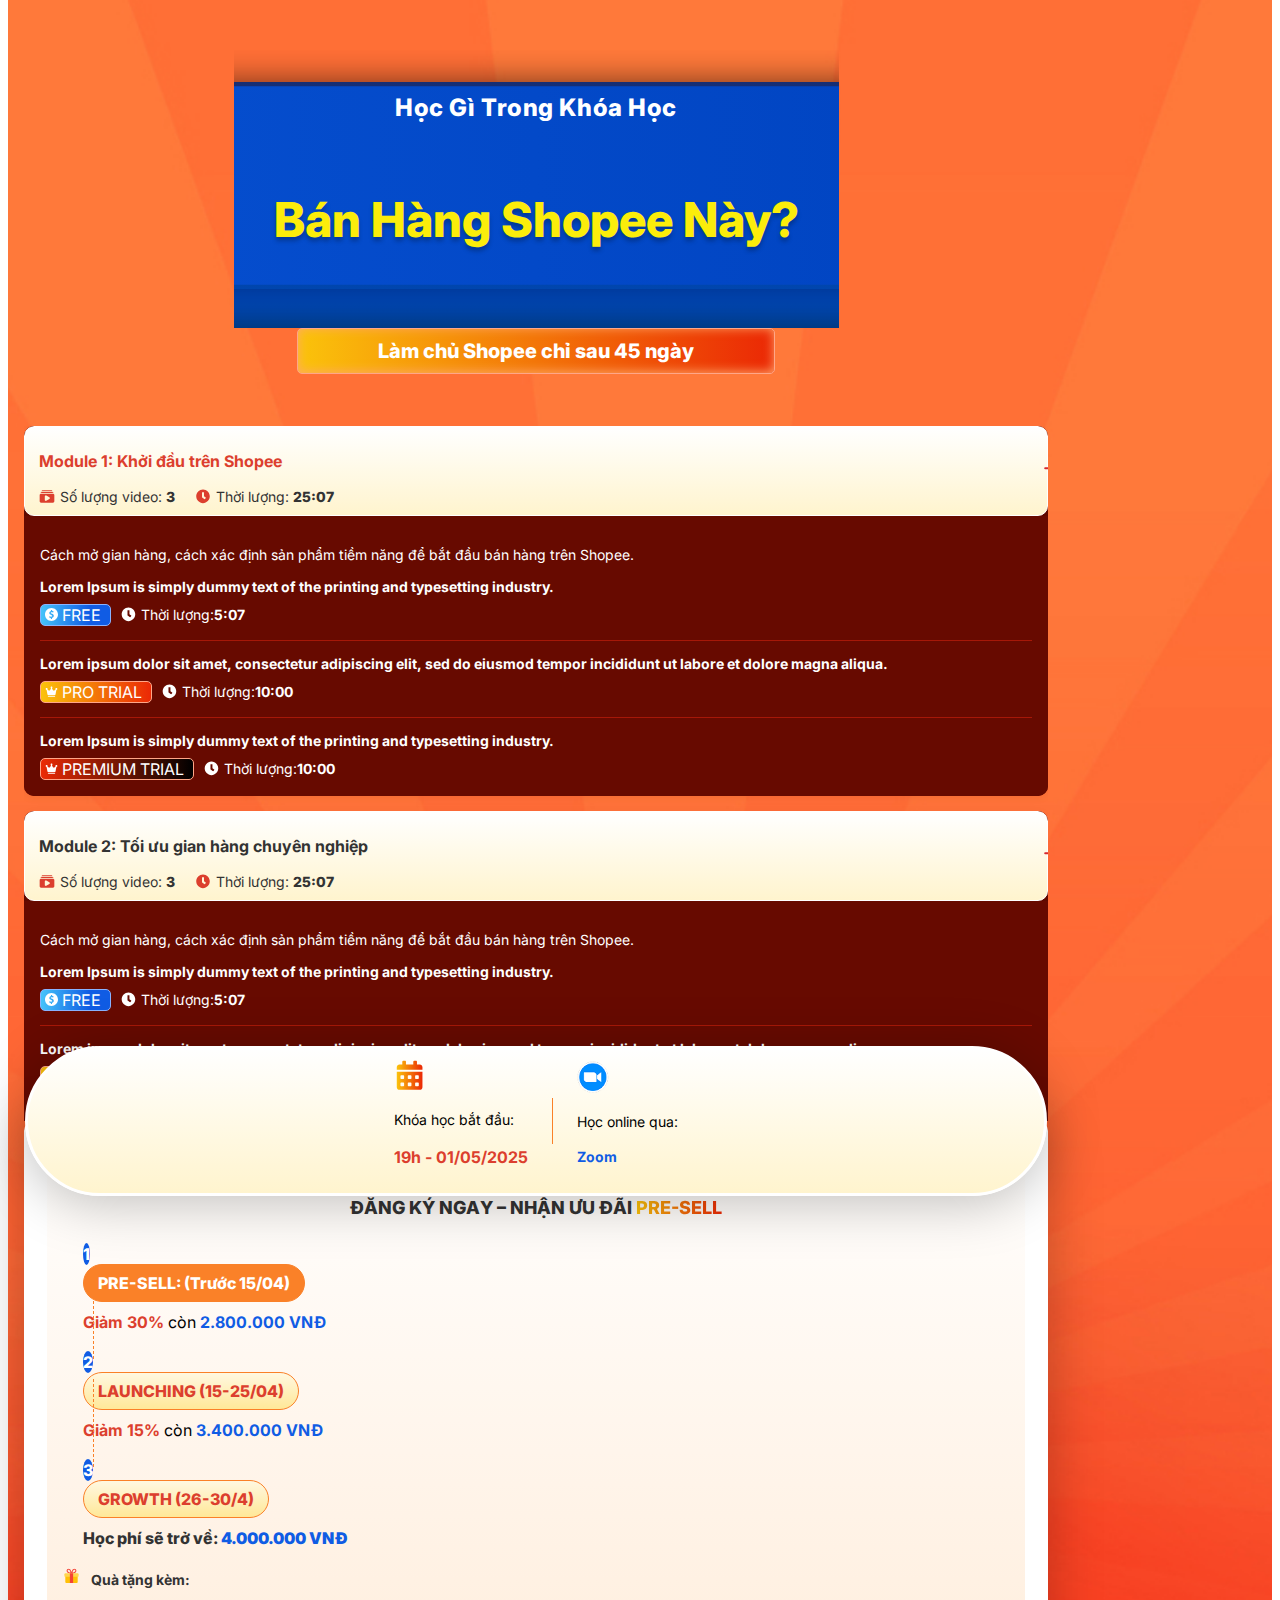
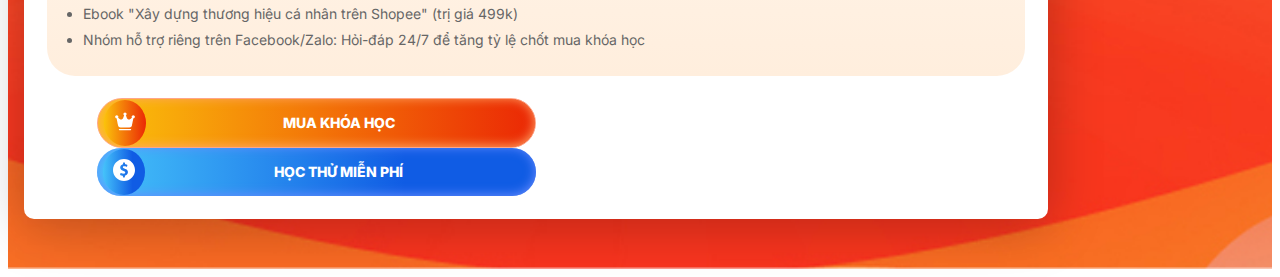
<file: countdown2.html>
<!DOCTYPE html>
<html lang="en">
  <head>
    <meta charset="utf-8" />
    <meta name="viewport" content="width=device-width, initial-scale=1" />
    <meta http-equiv="x-ua-compatible" content="ie=edge" />
    <meta
      name="csrf-token"
      content="erIcYrn96DyJRTYTxpKxL9XOPLFwVhwJhuxviHvx"
    />

    <title>Home page</title>
    <meta name="keywords" content="" />
    <meta name="description" content="Home page for academy Seo" />
    <meta name="robots" content="xxxxxx" />
    <link rel="canonical" href="https://academy.com" />
    <link rel="custom" href="https://academy.com" />
    <meta name="mobile-web-app-capable" content="yes" />
    <meta name="apple-mobile-web-app-capable" content="yes" />
    <meta name="apple-mobile-web-app-title" content="Home page" />

    <script type="application/ld+json">
      {
        "@context": "http://schema.org",
        "@type": "WebSite",
        "name": "CodeCanyon",
        "url": "https://codecanyon.net"
      }
    </script>

    <meta property="og:title" content="ooooooooo" />
    <meta property="og:description" content="zzzzzzzzzz" />
    <meta
      property="og:image"
      content="https://elearning.topid.vn/placeholder/placeholder.png"
    />
    <meta property="og:url" content="https://elearning.topid.vn" />

    <!-- fav icon -->
    <link
      rel="shortcut icon"
      href="https://elearning.topid.vn/uploads/favicon/favicon-1742112951.png"
    />

    <!-- owl carousel -->
    <link
      rel="stylesheet"
      href="https://elearning.topid.vn/assets/frontend/default/css/owl.carousel.min.css"
    />
    <link
      rel="stylesheet"
      href="https://elearning.topid.vn/assets/frontend/default/css/owl.theme.default.min.css"
    />

    <!-- Jquery Ui Css -->
    <link
      rel="stylesheet"
      href="https://elearning.topid.vn/assets/frontend/default/css/jquery-ui.css"
    />

    <!-- Nice Select Css -->
    <link
      rel="stylesheet"
      href="https://elearning.topid.vn/assets/frontend/default/css/nice-select.css"
    />

    <!-- Fontawasome Css -->
    <link
      rel="stylesheet"
      href="https://elearning.topid.vn/assets/frontend/default/css/all.min.css"
    />

    <link
      rel="stylesheet"
      href="https://elearning.topid.vn/assets/frontend/default/vendors/swiper/swiper-bundle.min.css"
    />
    <link
      rel="stylesheet"
      href="https://elearning.topid.vn/assets/frontend/default/vendors/slick/slick.css"
    />
    <link
      rel="stylesheet"
      href="https://elearning.topid.vn/assets/frontend/default/vendors/slick/slick-theme.css"
    />

    <!-- Flat Pickr -->
    <link
      rel="stylesheet"
      href="https://elearning.topid.vn/assets/frontend/default/vendors/flatpickr/flatpickr.min.css"
    />

    <!-- FlatIcons Css -->
    <link
      rel="stylesheet"
      href="https://elearning.topid.vn/assets/global/icons/uicons-bold-rounded/css/uicons-bold-rounded.css"
    />
    <link
      rel="stylesheet"
      href="https://elearning.topid.vn/assets/global/icons/uicons-regular-rounded/css/uicons-regular-rounded.css"
    />
    <link
      rel="stylesheet"
      href="https://elearning.topid.vn/assets/global/icons/uicons-solid-rounded/css/uicons-solid-rounded.css"
    />

    <!-- Custom Fonts -->
    <link
      rel="stylesheet"
      href="https://elearning.topid.vn/assets/frontend/default/css/custome-front/custom-fronts.css"
    />

    <!-- Player Css -->
    <link
      rel="stylesheet"
      href="https://elearning.topid.vn/assets/frontend/default/css/plyr.css"
    />

    <!-- Bootstrap Css -->
    <link
      rel="stylesheet"
      href="https://elearning.topid.vn/assets/frontend/default/css/bootstrap.min.css"
    />

    <!-- Main Css -->
    <link
      rel="stylesheet"
      href="https://elearning.topid.vn/assets/frontend/default/css/style.css"
    />
    <link
      rel="stylesheet"
      href="https://elearning.topid.vn/assets/frontend/default/css/responsive.css"
    />

    <!-- Yaireo Tagify -->
    <link
      rel="stylesheet"
      type="text/css"
      href="https://elearning.topid.vn/assets/global/tagify-master/dist/tagify.css"
      rel="stylesheet"
      type="text/css"
    />

    <!-- Custom Style -->
    <link
      rel="stylesheet"
      href="https://elearning.topid.vn/assets/frontend/default/css/custom_style.css"
    />
    <link
      rel="stylesheet"
      href="https://elearning.topid.vn/assets/frontend/default/css/new_responsive.css"
    />

    <link
      rel="stylesheet"
      href="https://cdn.jsdelivr.net/npm/bootstrap-icons@1.11.3/font/bootstrap-icons.min.css"
    />
    <link rel="stylesheet" href="assets/css/common.css" />
    <link rel="stylesheet" href="assets/css/styles.css" />

    <!-- Jquery Js -->
    <script src="https://elearning.topid.vn/assets/frontend/default/js/jquery-3.7.1.min.js"></script>
  </head>

  <body>
    <section class="modules-section py-5">
      <div class="container">
        <div class="modules-section-header">
          <div class="modules-section-header-title">
            <h2 class="modules-section-header-subtitle-text">
              Học Gì Trong Khóa Học
            </h2>
            <p class="modules-section-header-title-text">
              Bán Hàng Shopee Này?
            </p>
          </div>

          <div class="modules-section-header-subtitle text-h4">
            Làm chủ Shopee chỉ sau 45 ngày
          </div>
        </div>

        <div class="row">
          <div
            class="col-md-6 accordion modules-list accordion-flush"
            id="course-modules-accordion"
          >
            <div class="module-item accordion-item">
              <div
                class="module-header accordion-header d-flex justify-content-between align-items-center"
              >
                <div
                  data-bs-toggle="collapse"
                  data-bs-target="#course-module-content-1"
                  aria-expanded="true"
                  aria-controls="course-module-content-1"
                >
                  <div class="module-title">
                    <h3 class="text-h6 mb-0">Module 1: Khởi đầu trên Shopee</h3>
                    <div class="module-details">
                      <span class="video-count text-text14"
                        ><img src="assets/icons/video-icon.svg" alt="Video" />
                        <span> Số lượng video: <strong>3</strong> </span>
                      </span>
                      <span class="duration text-text14"
                        ><img src="assets/icons/clock-icon.svg" alt="Clock" />
                        <span> Thời lượng: <strong>25:07</strong> </span>
                      </span>
                    </div>
                  </div>
                  <div class="toggle-btn">
                    <img
                      class="toggle-btn-icon toggle-btn-icon-collapse"
                      src="assets/icons/minus.svg"
                      alt="Collapse"
                    />
                    <img
                      class="toggle-btn-icon toggle-btn-icon-expand"
                      src="assets/icons/plus.svg"
                      alt="Expand"
                    />
                  </div>
                </div>
              </div>
              <div
                class="module-content accordion-collapse collapse show"
                id="course-module-content-1"
                data-bs-parent="#course-modules-accordion"
              >
                <div class="accordion-body">
                  <p class="text-text14 mb-3">
                    Cách mở gian hàng, cách xác định sản phẩm tiềm năng để bắt
                    đầu bán hàng trên Shopee.
                  </p>

                  <div class="lesson-item">
                    <p class="text-text14 lesson-item-title">
                      Lorem Ipsum is simply dummy text of the printing and
                      typesetting industry.
                    </p>
                    <div class="d-flex align-items-center">
                      <span class="badge free-badge">
                        <img
                          src="assets/icons/coin.svg"
                          width="12.941px"
                          height="12.941px"
                          alt="Coin"
                        />
                        <span>FREE</span>
                      </span>
                      <span class="duration-small"
                        ><img src="assets/icons/clock.svg" alt="Clock" /> Thời
                        lượng: <strong>5:07</strong></span
                      >
                    </div>
                  </div>

                  <div class="lesson-item">
                    <p class="text-text14 lesson-item-title">
                      Lorem ipsum dolor sit amet, consectetur adipiscing elit,
                      sed do eiusmod tempor incididunt ut labore et dolore magna
                      aliqua.
                    </p>
                    <div class="d-flex align-items-center">
                      <span class="badge pro-trial-badge">
                        <img
                          src="assets/icons/crown-icon.svg"
                          width="12.941px"
                          height="12.941px"
                          alt="Coin"
                        />
                        <span>PRO TRIAL</span>
                      </span>
                      <span class="duration-small"
                        ><img src="assets/icons/clock.svg" alt="Clock" /> Thời
                        lượng: <strong> 10:00</strong></span
                      >
                    </div>
                  </div>

                  <div class="lesson-item">
                    <p class="text-text14 lesson-item-title">
                      Lorem Ipsum is simply dummy text of the printing and
                      typesetting industry.
                    </p>
                    <div class="d-flex align-items-center">
                      <span class="badge premium-trial-badge">
                        <img
                          src="assets/icons/crown-icon.svg"
                          width="12.941px"
                          height="12.941px"
                          alt="Coin"
                        />
                        <span> PREMIUM TRIAL</span>
                      </span>
                      <span class="duration-small"
                        ><img src="assets/icons/clock.svg" alt="Clock" /> Thời
                        lượng: <strong> 10:00</strong></span
                      >
                    </div>
                  </div>
                </div>
              </div>
            </div>

            <div class="module-item accordion-item">
              <div
                class="module-header d-flex justify-content-between align-items-center"
              >
                <div
                  data-bs-toggle="collapse"
                  data-bs-target="#course-module-content-2"
                  aria-expanded="false"
                  aria-controls="course-module-content-2"
                >
                  <div class="module-title">
                    <h3 class="text-h6 mb-0">
                      Module 2: Tối ưu gian hàng chuyên nghiệp
                    </h3>
                    <div class="module-details">
                      <span class="video-count"
                        ><img src="assets/icons/video-icon.svg" alt="Video" />
                        <span> Số lượng video: <strong>3</strong> </span>
                      </span>
                      <span class="duration">
                        <img src="assets/icons/clock-icon.svg" alt="Clock" />
                        <span> Thời lượng: <strong>25:07</strong> </span>
                      </span>
                    </div>
                  </div>
                  <div class="toggle-btn">
                    <img
                      class="toggle-btn-icon toggle-btn-icon-collapse"
                      src="assets/icons/minus.svg"
                      alt="Collapse"
                    />
                    <img
                      class="toggle-btn-icon toggle-btn-icon-expand"
                      src="assets/icons/plus.svg"
                      alt="Expand"
                    />
                  </div>
                </div>
              </div>
              <div
                class="module-content accordion-collapse collapse"
                id="course-module-content-2"
                data-bs-parent="#course-modules-accordion"
              >
                <div class="accordion-body">
                  <p class="text-text14 mb-3">
                    Cách mở gian hàng, cách xác định sản phẩm tiềm năng để bắt
                    đầu bán hàng trên Shopee.
                  </p>

                  <div class="lesson-item">
                    <p class="text-text14 lesson-item-title">
                      Lorem Ipsum is simply dummy text of the printing and
                      typesetting industry.
                    </p>
                    <div class="d-flex align-items-center">
                      <span class="badge free-badge">
                        <img
                          src="assets/icons/coin.svg"
                          width="12.941px"
                          height="12.941px"
                          alt="Coin"
                        />
                        <span>FREE</span>
                      </span>
                      <span class="duration-small"
                        ><img src="assets/icons/clock.svg" alt="Clock" /> Thời
                        lượng: <strong>5:07</strong></span
                      >
                    </div>
                  </div>

                  <div class="lesson-item">
                    <p class="text-text14 lesson-item-title">
                      Lorem ipsum dolor sit amet, consectetur adipiscing elit,
                      sed do eiusmod tempor incididunt ut labore et dolore magna
                      aliqua.
                    </p>
                    <div class="d-flex align-items-center">
                      <span class="badge pro-trial-badge">
                        <img
                          src="assets/icons/crown-icon.svg"
                          width="12.941px"
                          height="12.941px"
                          alt="Coin"
                        />
                        <span>PRO TRIAL</span>
                      </span>
                      <span class="duration-small"
                        ><img src="assets/icons/clock.svg" alt="Clock" /> Thời
                        lượng: <strong> 10:00</strong></span
                      >
                    </div>
                  </div>

                  <div class="lesson-item">
                    <p class="text-text14 lesson-item-title">
                      Lorem Ipsum is simply dummy text of the printing and
                      typesetting industry.
                    </p>
                    <div class="d-flex align-items-center">
                      <span class="badge premium-trial-badge">
                        <img
                          src="assets/icons/crown-icon.svg"
                          width="12.941px"
                          height="12.941px"
                          alt="Coin"
                        />
                        <span> PREMIUM TRIAL</span>
                      </span>
                      <span class="duration-small"
                        ><img src="assets/icons/clock.svg" alt="Clock" /> Thời
                        lượng: <strong> 10:00</strong></span
                      >
                    </div>
                  </div>
                </div>
              </div>
            </div>

            <div class="module-item accordion-item">
              <div
                class="module-header d-flex justify-content-between align-items-center"
              >
                <div
                  data-bs-toggle="collapse"
                  data-bs-target="#course-module-content-3"
                  aria-expanded="false"
                  aria-controls="course-module-content-3"
                >
                  <div class="module-title">
                    <h3 class="text-h6 mb-0">
                      Module 3: Quảng cáo Shopee Ads hiệu quả
                    </h3>
                    <div class="module-details">
                      <span class="video-count"
                        ><img src="assets/icons/video-icon.svg" alt="Video" />
                        <span> Số lượng video: <strong>3</strong> </span>
                      </span>
                      <span class="duration">
                        <img src="assets/icons/clock-icon.svg" alt="Clock" />
                        <span> Thời lượng: <strong>25:07</strong> </span>
                      </span>
                    </div>
                  </div>
                  <div class="toggle-btn">
                    <img
                      class="toggle-btn-icon toggle-btn-icon-collapse"
                      src="assets/icons/minus.svg"
                      alt="Collapse"
                    />
                    <img
                      class="toggle-btn-icon toggle-btn-icon-expand"
                      src="assets/icons/plus.svg"
                      alt="Expand"
                    />
                  </div>
                </div>
              </div>

              <div
                class="module-content accordion-collapse collapse"
                id="course-module-content-3"
                data-bs-parent="#course-modules-accordion"
              >
                <div class="accordion-body">
                  <p class="text-text14 mb-3">
                    Cách mở gian hàng, cách xác định sản phẩm tiềm năng để bắt
                    đầu bán hàng trên Shopee.
                  </p>

                  <div class="lesson-item">
                    <p class="text-text14 lesson-item-title">
                      Lorem Ipsum is simply dummy text of the printing and
                      typesetting industry.
                    </p>
                    <div class="d-flex align-items-center">
                      <span class="badge free-badge">
                        <img
                          src="assets/icons/coin.svg"
                          width="12.941px"
                          height="12.941px"
                          alt="Coin"
                        />
                        <span>FREE</span>
                      </span>
                      <span class="duration-small"
                        ><img src="assets/icons/clock.svg" alt="Clock" /> Thời
                        lượng: <strong>5:07</strong></span
                      >
                    </div>
                  </div>

                  <div class="lesson-item">
                    <p class="text-text14 lesson-item-title">
                      Lorem ipsum dolor sit amet, consectetur adipiscing elit,
                      sed do eiusmod tempor incididunt ut labore et dolore magna
                      aliqua.
                    </p>
                    <div class="d-flex align-items-center">
                      <span class="badge pro-trial-badge">
                        <img
                          src="assets/icons/crown-icon.svg"
                          width="12.941px"
                          height="12.941px"
                          alt="Coin"
                        />
                        <span>PRO TRIAL</span>
                      </span>
                      <span class="duration-small"
                        ><img src="assets/icons/clock.svg" alt="Clock" /> Thời
                        lượng: <strong> 10:00</strong></span
                      >
                    </div>
                  </div>

                  <div class="lesson-item">
                    <p class="text-text14 lesson-item-title">
                      Lorem Ipsum is simply dummy text of the printing and
                      typesetting industry.
                    </p>
                    <div class="d-flex align-items-center">
                      <span class="badge premium-trial-badge">
                        <img
                          src="assets/icons/crown-icon.svg"
                          width="12.941px"
                          height="12.941px"
                          alt="Coin"
                        />
                        <span> PREMIUM TRIAL</span>
                      </span>
                      <span class="duration-small"
                        ><img src="assets/icons/clock.svg" alt="Clock" /> Thời
                        lượng: <strong> 10:00</strong></span
                      >
                    </div>
                  </div>
                </div>
              </div>
            </div>

            <div class="module-item accordion-item">
              <div
                class="module-header d-flex justify-content-between align-items-center"
              >
                <div
                  data-bs-toggle="collapse"
                  data-bs-target="#course-module-content-4"
                  aria-expanded="false"
                  aria-controls="course-module-content-4"
                >
                  <div class="module-title">
                    <h3 class="text-h6 mb-0">
                      Module 4: Xây dựng chiến lược dài hạn
                    </h3>
                    <div class="module-details">
                      <span class="video-count"
                        ><img src="assets/icons/video-icon.svg" alt="Video" />
                        <span> Số lượng video: <strong>3</strong> </span>
                      </span>
                      <span class="duration">
                        <img src="assets/icons/clock-icon.svg" alt="Clock" />
                        <span> Thời lượng: <strong>25:07</strong> </span>
                      </span>
                    </div>
                  </div>
                  <div class="toggle-btn">
                    <img
                      class="toggle-btn-icon toggle-btn-icon-collapse"
                      src="assets/icons/minus.svg"
                      alt="Collapse"
                    />
                    <img
                      class="toggle-btn-icon toggle-btn-icon-expand"
                      src="assets/icons/plus.svg"
                      alt="Expand"
                    />
                  </div>
                </div>
              </div>

              <div
                class="module-content accordion-collapse collapse"
                id="course-module-content-4"
                data-bs-parent="#course-modules-accordion"
              >
                <div class="accordion-body">
                  <p class="text-text14 mb-3">
                    Cách mở gian hàng, cách xác định sản phẩm tiềm năng để bắt
                    đầu bán hàng trên Shopee.
                  </p>

                  <div class="lesson-item">
                    <p class="text-text14 lesson-item-title">
                      Lorem Ipsum is simply dummy text of the printing and
                      typesetting industry.
                    </p>
                    <div class="d-flex align-items-center">
                      <span class="badge free-badge">
                        <img
                          src="assets/icons/coin.svg"
                          width="12.941px"
                          height="12.941px"
                          alt="Coin"
                        />
                        <span>FREE</span>
                      </span>
                      <span class="duration-small"
                        ><img src="assets/icons/clock.svg" alt="Clock" /> Thời
                        lượng: <strong>5:07</strong></span
                      >
                    </div>
                  </div>

                  <div class="lesson-item">
                    <p class="text-text14 lesson-item-title">
                      Lorem ipsum dolor sit amet, consectetur adipiscing elit,
                      sed do eiusmod tempor incididunt ut labore et dolore magna
                      aliqua.
                    </p>
                    <div class="d-flex align-items-center">
                      <span class="badge pro-trial-badge">
                        <img
                          src="assets/icons/crown-icon.svg"
                          width="12.941px"
                          height="12.941px"
                          alt="Coin"
                        />
                        <span>PRO TRIAL</span>
                      </span>
                      <span class="duration-small"
                        ><img src="assets/icons/clock.svg" alt="Clock" /> Thời
                        lượng: <strong> 10:00</strong></span
                      >
                    </div>
                  </div>

                  <div class="lesson-item">
                    <p class="text-text14 lesson-item-title">
                      Lorem Ipsum is simply dummy text of the printing and
                      typesetting industry.
                    </p>
                    <div class="d-flex align-items-center">
                      <span class="badge premium-trial-badge">
                        <img
                          src="assets/icons/crown-icon.svg"
                          width="12.941px"
                          height="12.941px"
                          alt="Coin"
                        />
                        <span> PREMIUM TRIAL</span>
                      </span>
                      <span class="duration-small"
                        ><img src="assets/icons/clock.svg" alt="Clock" /> Thời
                        lượng: <strong> 10:00</strong></span
                      >
                    </div>
                  </div>
                </div>
              </div>
            </div>

            <div class="module-item accordion-item">
              <div
                class="module-header d-flex justify-content-between align-items-center"
              >
                <div
                  data-bs-toggle="collapse"
                  data-bs-target="#course-module-content-5"
                  aria-expanded="false"
                  aria-controls="course-module-content-5"
                >
                  <div class="module-title">
                    <h3 class="text-h6 mb-0">Thực hành thực tế</h3>
                    <div class="module-details">
                      <span class="video-count"
                        ><img src="assets/icons/video-icon.svg" alt="Video" />
                        <span> Số lượng video: <strong>3</strong> </span>
                      </span>
                      <span class="duration">
                        <img src="assets/icons/clock-icon.svg" alt="Clock" />
                        <span> Thời lượng: <strong>25:07</strong> </span>
                      </span>
                    </div>
                  </div>
                  <div class="toggle-btn">
                    <img
                      class="toggle-btn-icon toggle-btn-icon-collapse"
                      src="assets/icons/minus.svg"
                      alt="Collapse"
                    />
                    <img
                      class="toggle-btn-icon toggle-btn-icon-expand"
                      src="assets/icons/plus.svg"
                      alt="Expand"
                    />
                  </div>
                </div>
              </div>

              <div
                class="module-content accordion-collapse collapse"
                id="course-module-content-5"
                data-bs-parent="#course-modules-accordion"
              >
                <div class="accordion-body">
                  <p class="text-text14 mb-3">
                    Cách mở gian hàng, cách xác định sản phẩm tiềm năng để bắt
                    đầu bán hàng trên Shopee.
                  </p>

                  <div class="lesson-item">
                    <p class="text-text14 lesson-item-title">
                      Lorem Ipsum is simply dummy text of the printing and
                      typesetting industry.
                    </p>
                    <div class="d-flex align-items-center">
                      <span class="badge free-badge">
                        <img
                          src="assets/icons/coin.svg"
                          width="12.941px"
                          height="12.941px"
                          alt="Coin"
                        />
                        <span>FREE</span>
                      </span>
                      <span class="duration-small"
                        ><img src="assets/icons/clock.svg" alt="Clock" /> Thời
                        lượng: <strong>5:07</strong></span
                      >
                    </div>
                  </div>

                  <div class="lesson-item">
                    <p class="text-text14 lesson-item-title">
                      Lorem ipsum dolor sit amet, consectetur adipiscing elit,
                      sed do eiusmod tempor incididunt ut labore et dolore magna
                      aliqua.
                    </p>
                    <div class="d-flex align-items-center">
                      <span class="badge pro-trial-badge">
                        <img
                          src="assets/icons/crown-icon.svg"
                          width="12.941px"
                          height="12.941px"
                          alt="Coin"
                        />
                        <span>PRO TRIAL</span>
                      </span>
                      <span class="duration-small"
                        ><img src="assets/icons/clock.svg" alt="Clock" /> Thời
                        lượng: <strong> 10:00</strong></span
                      >
                    </div>
                  </div>

                  <div class="lesson-item">
                    <p class="text-text14 lesson-item-title">
                      Lorem Ipsum is simply dummy text of the printing and
                      typesetting industry.
                    </p>
                    <div class="d-flex align-items-center">
                      <span class="badge premium-trial-badge">
                        <img
                          src="assets/icons/crown-icon.svg"
                          width="12.941px"
                          height="12.941px"
                          alt="Coin"
                        />
                        <span> PREMIUM TRIAL</span>
                      </span>
                      <span class="duration-small"
                        ><img src="assets/icons/clock.svg" alt="Clock" /> Thời
                        lượng: <strong> 10:00</strong></span
                      >
                    </div>
                  </div>
                </div>
              </div>
            </div>
          </div>

          <div class="col-md-6">
            <div class="registration-card">
              <div class="course-info">
                <div class="d-flex align-items-center">
                  <img
                    src="assets/icons/calendar.svg"
                    alt="Calendar"
                    class="course-info-icon"
                    width="33px"
                    height="35px"
                  />
                  <div>
                    <p class="text-text16">Khóa học bắt đầu:</p>
                    <p class="course-time text-color-alert text-h6">
                      19h - 01/05/2025
                    </p>
                  </div>
                </div>
                <div class="divider"></div>
                <div class="d-flex align-items-center">
                  <img
                    src="assets/icons/zoom.png"
                    width="48px"
                    height="48px"
                    alt="Zoom"
                    class="course-info-icon"
                  />
                  <div class="course-platform">
                    <p class="text-text16">Học online qua:</p>
                    <p class="text-h6">Zoom</p>
                  </div>
                </div>
              </div>

              <div class="registration-section">
                <div class="registration-section-wrapper">
                  <h3 class="registration-section-title">
                    ĐĂNG KÝ NGAY – NHẬN ƯU ĐÃI
                    <span class="highlight-text">PRE-SELL</span>
                  </h3>

                  <div
                    class="countdown-section text-center"
                    id="countdown-presell"
                    style="display: none"
                  >
                    <p class="text-text16">Đừng bỏ lỡ có hơi chí còn:</p>
                    <div class="countdown-timer" data-countdown="2025-04-13">
                      <div class="timer-box time-day">
                        <span class="timer-box-number">02</span>
                        <span class="timer-box-label">Ngày</span>
                      </div>

                      <div class="timer-box time-hour">
                        <span class="timer-box-number">14</span>
                        <span class="timer-box-label">Giờ</span>
                      </div>

                      <div class="timer-box time-minute">
                        <span class="timer-box-number">14</span>
                        <span class="timer-box-label">Phút</span>
                      </div>

                      <div class="timer-box time-second">
                        <span class="timer-box-number">14</span>
                        <span class="timer-box-label">Giây</span>
                      </div>
                    </div>
                  </div>

                  <div class="pricing-tiers">
                    <div
                      class="tier-item d-flex align-items-start active"
                      data-targetDate="2025-04-4"
                    >
                      <span class="tier-number text-h6 bg-secondary">1</span>
                      <div class="tier-item-tail"></div>
                      <div class="tier-item-content">
                        <div
                          class="tier-badge text-h6 text-color-alert pre-sell"
                        >
                          PRE-SELL: (Trước 15/04)
                        </div>
                        <div class="tier-item-price price-discount">
                          <strong class="text-color-alert"> Giảm 30% </strong>
                          còn
                          <strong class="text-color-secondary">
                            2.800.000 VNĐ
                          </strong>
                        </div>
                      </div>
                    </div>

                    <div
                      class="tier-item d-flex align-items-start"
                      data-targetDate="2025-04-5"
                    >
                      <span class="tier-number text-h6 bg-secondary">2</span>
                      <div class="tier-item-tail"></div>
                      <div class="tier-item-content">
                        <div
                          class="tier-badge text-h6 text-color-alert launching"
                        >
                          LAUNCHING (15-25/04)
                        </div>
                        <div class="tier-item-price price-discount">
                          <strong class="text-color-alert"> Giảm 15% </strong>
                          còn
                          <strong class="text-color-secondary">
                            3.400.000 VNĐ
                          </strong>
                        </div>
                      </div>
                    </div>

                    <div
                      class="tier-item d-flex align-items-start"
                      data-targetDate="2025-04-22"
                    >
                      <span class="tier-number text-h6 bg-secondary">3</span>
                      <div class="tier-item-tail"></div>
                      <div class="tier-item-content">
                        <div class="tier-badge text-h6 text-color-alert growth">
                          GROWTH (26-30/4)
                        </div>
                        <div class="tier-item-price price-regular">
                          Học phí sẽ trở về:
                          <strong class="text-color-secondary">
                            4.000.000 VNĐ
                          </strong>
                        </div>
                      </div>
                    </div>
                  </div>

                  <div class="bonus-section">
                    <p class="bonus-section-title mb-2">
                      <img
                        src="assets/icons/gift.svg"
                        alt="Gift"
                        width="17px"
                        height="17px"
                      />
                      <span> Quà tặng kèm: </span>
                    </p>
                    <ul class="bonus-list">
                      <li>
                        Ebook "Xây dựng thương hiệu cá nhân trên Shopee" (trị
                        giá 499k)
                      </li>
                      <li>
                        Nhóm hỗ trợ riêng trên Facebook/Zalo: Hỏi-đáp 24/7 để
                        tăng tỷ lệ chốt mua khóa học
                      </li>
                    </ul>
                  </div>
                </div>

                <div class="d-flex action-buttons">
                  <button
                    class="buy-course-btn text-color-white"
                    type="button"
                    data-bs-toggle="modal"
                    data-bs-target="#modal-regis"
                  >
                    <span class="buy-course-btn-icon">
                      <img
                        src="assets/icons/crown-icon.svg"
                        alt="Crown"
                        width="22"
                        height="22"
                      />
                    </span>
                    <span> MUA KHÓA HỌC </span>
                  </button>
                  <button
                    class="try-free-btn text-color-white"
                    type="button"
                    data-bs-toggle="modal"
                    data-bs-target="#modal-auth"
                  >
                    <span class="try-free-btn-icon">
                      <img
                        src="assets/icons/coin.svg"
                        alt="Try"
                        width="22"
                        height="22"
                      />
                    </span>
                    <span> HỌC THỬ MIỄN PHÍ </span>
                  </button>
                </div>
              </div>
            </div>
          </div>
        </div>
      </div>
    </section>

    <script src="./assets/js/source.js"></script>
    <script src="./assets/js/script.js"></script>
    <script>
      (function () {
        var xhr = new XMLHttpRequest();
        var url =
          "https://elearning.topid.vn/view/components.home_ajax_loaded_templates.promo_video";

        xhr.open("GET", url, true);
        xhr.onload = function () {
          if (xhr.status >= 200 && xhr.status < 400) {
            $("#promoVideo .modal-body").html(xhr.responseText);
          }
        };

        xhr.send();
      })();

      function scrollToSmoothly(pos, time) {
        if (isNaN(pos)) {
          throw "Position must be a number";
        }
        if (pos < 0) {
          throw "Position can not be negative";
        }
        var currentPos = window.scrollY || window.screenTop;
        if (currentPos < pos) {
          var t = 10;
          for (let i = currentPos; i <= pos; i += 10) {
            t += 10;
            setTimeout(function () {
              window.scrollTo(0, i);
            }, t / 2);
          }
        } else {
          time = time || 2;
          var i = currentPos;
          var x;
          x = setInterval(function () {
            window.scrollTo(0, i);
            i -= 10;
            if (i <= pos) {
              clearInterval(x);
            }
          }, time);
        }
      }
    </script>

    <script>
      $(".testimonials-wrapper .user-slider").owlCarousel({
        loop: false,
        autoplay: false,
        margin: 10,
        nav: true,
        navText: [
          '<i class="fa-solid fa-chevron-left"></i>',
          '<i class="fa-solid fa-chevron-right"></i>',
        ],
        dots: false,
        responsive: {
          0: {
            items: 1,
          },
          600: {
            items: 1,
          },
          1000: {
            items: 1,
          },
        },
      });
    </script>

    <!-- Bootstrap Js -->
    <script src="https://elearning.topid.vn/assets/frontend/default/js/bootstrap.bundle.min.js"></script>

    <!-- nice select js -->
    <script src="https://elearning.topid.vn/assets/frontend/default/js/jquery.nice-select.min.js"></script>

    <script src="https://elearning.topid.vn/assets/frontend/default/vendors/swiper/swiper-bundle.min.js"></script>
    <script src="https://elearning.topid.vn/assets/frontend/default/vendors/counterup/jquery.counterup.min.js"></script>
    <script src="https://elearning.topid.vn/assets/frontend/default/vendors/counterup/jquery.waypoints.js"></script>
    <script src="https://elearning.topid.vn/assets/frontend/default/vendors/slick/slick.min.js"></script>

    <script src="https://elearning.topid.vn/assets/frontend/default/vendors/flatpickr/flatpickr.min.js"></script>

    <!-- owl carousel js -->
    <script src="https://elearning.topid.vn/assets/frontend/default/js/owl.carousel.min.js"></script>

    <!-- Player Js -->
    <script src="https://elearning.topid.vn/assets/frontend/default/js/plyr.js"></script>

    <!-- Yaireo Tagify -->
    <script src="https://elearning.topid.vn/assets/global/tagify-master/dist/tagify.min.js"></script>

    <!-- Jquery Ui Js -->
    <script src="https://elearning.topid.vn/assets/frontend/default/js/jquery-ui.min.js"></script>

    <!-- price range Js -->
    <script src="https://elearning.topid.vn/assets/frontend/default/js/price_range_script.js"></script>

    <!-- Main Js -->
    <script src="https://elearning.topid.vn/assets/frontend/default/js/script.js"></script>

    <script>
      $(document).ready(function () {
        function appendTimerBox(days, hours, minutes, seconds) {
          const countdownElement = $(".countdown-timer");
          countdownElement.html(
            `<div class='timer-box time-day'>
                <span class='timer-box-number'>${days}</span>
                <span class='timer-box-label'>Ngày</span>
                </div><div class='timer-box time-hour'>
                <span class='timer-box-number'>${hours}</span>
                <span class='timer-box-label'>Giờ</span>
                </div><div class='timer-box time-minute'>
                <span class='timer-box-number'>${minutes}</span>
                <span class='timer-box-label'>Phút</span>
                </div><div class='timer-box time-second'>
                <span class='timer-box-number'>${seconds}</span>
                <span class='timer-box-label'>Giây</span>
                </div>`
          );
        }

        // Update countdown every second
        updateCountdown();
        let countdownInterval = setInterval(updateCountdown, 1000); // Update every minute

        function updateCountdown() {
          var countdownElement = $(".countdown-timer");
          var targetDate = new Date(countdownElement.data("countdown"));
          var now = new Date();

          // Calculate remaining time in milliseconds
          var difference = targetDate - now;

          if (difference <= 0) {
            // If countdown has ended
            appendTimerBox("00", "00", "00", "00");
            $("#countdown-presell").hide();
            clearInterval(countdownInterval);
            return;
          }
          $("#countdown-presell").show();

          // Calculate days, hours and minutes
          var days = Math.floor(difference / (1000 * 60 * 60 * 24));
          var hours = Math.floor(
            (difference % (1000 * 60 * 60 * 24)) / (1000 * 60 * 60)
          );
          var minutes = Math.floor(
            (difference % (1000 * 60 * 60)) / (1000 * 60)
          );
          var seconds = Math.floor((difference % (1000 * 60)) / 1000);

          // Format with leading zeros
          days = days < 10 ? "0" + days : days;
          hours = hours < 10 ? "0" + hours : hours;
          minutes = minutes < 10 ? "0" + minutes : minutes;
          seconds = seconds < 10 ? "0" + seconds : seconds;

          // Update countdown display
          appendTimerBox(days, hours, minutes, seconds);
        }

        // Tier item activation based on target dates
        function updateTierStatus() {
          var now = new Date();

          // Check each tier item in reverse order to prioritize the latest active tier
          $(".tier-item").each(function () {
            var targetDateStr = $(this).data("targetdate");
            if (targetDateStr) {
              var targetDate = new Date(targetDateStr);

              // If current date is after or equal to target date
              if (now >= targetDate) {
                $(this).addClass("active");
              } else {
                $(this).removeClass("active");
              }
            }
          });

          // If no tier is active (all future dates), activate the first one
          if (!activeFound) {
            $(".tier-item:first").addClass("active");
          }
        }

        // Run on page load
        updateTierStatus();

        // Check tier status daily (can adjust frequency as needed)
        setInterval(updateTierStatus, 86400000); // Daily check
      });
    </script>
  </body>
</html>
</file>
<file: assets/css/common.css>
.bg-primary {
	background: #fa8128 !important;
}
.text-color-primary {
	color: #fa8128 !important;
}
.bg-secondary {
	background: #105ce4 !important;
}
.text-color-secondary {
	color: #105ce4 !important;
}
.bg-alert {
	background: #dc3f2e !important;
}
.text-color-alert {
	color: #dc3f2e !important;
}
.text-color1 {
	background: #333333;
}
.text-color2 {
	background: #666666;
}
.text-color1 {
	background: #eff1f2;
}
.bg-line {
	background: #dddddd !important;
}
.text-color-line {
	color: #dddddd !important;
}
.bg-white {
	background: #ffffff !important;
}
.text-color-white {
	color: #ffffff !important;
}
.gradient-color {
	background: linear-gradient(270deg, #105ce4 30%, #45c3fa 100%);
}
.gradient-2 {
	background: linear-gradient(270deg, #ffe6c3 0%, #ffffff 70%);
}
.gradient-3 {
	background: linear-gradient(4.96deg, #ffb57f 0%, #ffffff 32%);
}
.lineryellow {
	background: linear-gradient(180deg, #fff8e1 0%, #ffe898 100%);
}
.text-h1 {
	font-size: 42px;
	font-family: Shopee Display, Inter, sans-serif;
	font-weight: 800;
	line-height: 48px;
	text-decoration: uppercase;
}
.text-h2 {
	font-size: 36px;
	font-family: Shopee Display, Inter, sans-serif;
	font-weight: 800;
	line-height: 40px;
}
.text-h3 {
	font-size: 30px;
	font-family: Shopee Display, Inter, sans-serif;
	font-weight: 800;
	line-height: 36px;
}
.text-h4 {
	font-size: 24px;
	font-family: Shopee Display, Inter, sans-serif;
	font-weight: 800;
	line-height: 28px;
}
.text-h5 {
	font-size: 20px;
	font-family: Shopee Display, Inter, sans-serif;
	font-weight: 800;
	line-height: 26px;
}
.text-h6 {
	font-size: 18px;
	font-family: Shopee Display, Inter, sans-serif;
	font-weight: 800;
	line-height: 20px;
}
.text-text16 {
	font-size: 16px;
	font-family: Questrial, Inter, sans-serif;
	font-weight: 400;
	line-height: 22px;
}
.text-textitalic {
	font-size: 16px;
	font-family: Inter, sans-serif;
	font-weight: undefined;
	line-height: 22px;
}
.text-textbold16 {
	font-size: 18px;
	font-family: Questrial, Inter, sans-serif;
	font-weight: 400;
	line-height: 24px;
}
.text-text14 {
	font-size: 15px;
	font-family: Questrial, Inter, sans-serif;
	font-weight: 400;
	line-height: 20px;
}
.text-text18 {
	font-size: 18px;
	font-family: Questrial, Inter, sans-serif;
	font-weight: 400;
	line-height: 24px;
}
</file>
<file: assets/css/styles.css>
@import url("https://fonts.googleapis.com/css2?family=Inter:ital,opsz,wght@0,14..32,100..900;1,14..32,100..900&display=swap");

body {
  font-family: "Inter", sans-serif;
}

.header {
  padding: 22px 0;
}

.header .container {
  max-width: 1132px;
  padding: 0;
}

.header .navbar-brand img {
  height: 44px;
}

.header .nav {
  gap: 35px;
}

.header .nav-link {
  margin: 0;
  padding: 0;
  color: #fff;
  text-align: center;
  font-variant-numeric: lining-nums proportional-nums;
  font-size: 16px;
  font-style: normal;
  font-weight: 700;
  line-height: 20px;
}

.header .header-right {
  position: relative;
}

.header .user-profile {
  display: flex;
  align-items: center;
}

.header .user-avatar {
  display: flex;
  align-items: center;
  border-radius: 50%;
  justify-content: center;
  margin-right: 3px;
  border: 1px solid #fff8e1;
}

.header .user-avatar img {
  width: 42px;
  border-radius: 50%;
  height: 42px;
  object-fit: cover;
  object-position: center;
}

.header .user-info {
  margin-top: 0;
  display: flex;
  align-items: center;
  justify-content: space-between;
  gap: 5px;
  cursor: pointer;
  min-width: 136px;
  min-height: 43px;

  border-radius: 9999px;
  border: 1px solid #fff;
  background: linear-gradient(270deg, #ffe6c3 0%, #fff 70.1%);
  box-shadow: 0px -1px 11px 0px rgba(255, 255, 255, 0.5) inset;
  padding: 2px 8px 5px 21px;
}

.header .user-info-wrapper {
  display: flex;
  flex-direction: column;
  align-items: flex-start;
}

.header .user-name {
  font-weight: 600;

  color: #333;
  font-variant-numeric: lining-nums proportional-nums;
  font-size: 14px;
  font-style: normal;
  font-weight: 700;
  line-height: 18px;
}

.header .user-badge {
  display: flex;
  align-items: center;
  padding: 2px 6px 2px 4px;
  gap: 1px;
  color: #fff;
  text-align: center;
  font-variant-numeric: lining-nums proportional-nums;

  font-size: 10px;
  font-style: normal;
  font-weight: 700;
  line-height: 14px;
}

.header .user-badge img {
  width: 11px;
  height: 11px;
}

.header .Userprofile .dropmenu-end {
  width: fit-content;
  border-radius: 12px;
}

.header .free-badge {
  border-radius: 5px;
  border: 1px solid #89b3ff;
  background: linear-gradient(270deg, #105ce4 29.9%, #45c3fa 100%);
}

.header .pro-badge {
  border-radius: 5px;
  border: 1px solid #ffa688;
  background: linear-gradient(270deg, #eb2805 0%, #fbc30b 100%);
}

.header .dropdown-toggle::after {
  margin-left: 8px;
}

/* When the sticky-active class is added after scrolling */
.header.sticky-active {
  box-shadow: 0 4px 15px rgba(0, 0, 0, 0.15);
  animation: slideDown 0.5s ease forwards;
  background-color: #f26508bd;
  backdrop-filter: blur(10px);
}

.header .header-nav {
  display: flex;
}

.header .navbar-toggler {
  display: none;
}

/* Animation for the header to slide down when becoming sticky */
@keyframes slideDown {
  0% {
    transform: translateY(-100%);
  }
  100% {
    transform: translateY(0);
  }
}

@media (max-width: 1280px) {
  .header .container {
    max-width: 1024px;
    padding: 0 16px;
  }
}

@media (max-width: 1024px) {
  .header.fixed-top:not(.sticky-active) {
    background-color: #f26508bd;
    backdrop-filter: blur(10px);
  }

  .header .header-nav {
    display: none;
  }

  .header .navbar-nav {
    gap: 16px;
  }

  .header .nav-link {
    padding: 6px 0;
  }

  .header .navbar {
    --bs-navbar-nav-link-padding-x: 12px;
  }

  .header .navbar-nav {
    gap: 24px;
    flex-wrap: nowrap;
    --bs-nav-link-padding-y: 12px;
  }

  .header .navbar-toggler {
    display: block;
  }
}

@media (max-width: 640px) {
  .header .navbar-nav {
    padding-top: 16px;
  }

  .header .header-right.Userprofile {
    width: auto;
  }
}

@media (max-width: 500px) {
  .header {
    padding: 16px 0;
  }

  .header .navbar-nav {
    gap: 12px;
  }

  .header .navbar-brand img {
    width: 80px;
    height: auto;
  }

  .header .nav-link {
    font-size: 14px;
    line-height: 18px;
  }
}

.hero-section {
  background-image: url("../images/hero-banner.jpg");
  background-size: cover;
  background-position: center;
  background-repeat: no-repeat;
}

.hero-section .container {
  max-width: 1100px;
  height: 100%;
  padding-left: 0;
  padding-right: 0;
}

/* Hero Content */
.hero-content {
  padding-top: 184px;
  position: relative;
}

.course-label {
  color: white;
  text-align: center;
  font-variant-numeric: lining-nums proportional-nums;
}

.hero-section .course-title {
  font-variant-numeric: lining-nums proportional-nums;
  filter: drop-shadow(0px 3px 0px #c40009);
  font-family: Inter, sans-serif;
  font-size: 58px;
  font-style: normal;
  font-weight: 900;
  line-height: 80px;
  text-align: center;
  background: var(
    --liner-yellow,
    linear-gradient(180deg, #fff8e1 0%, #ffe898 100%)
  );
  background-clip: text;
  -webkit-background-clip: text;
  -webkit-text-fill-color: transparent;
}

.hero-section .blue-box {
  background-image: url(../images/hero-sect-blue-box.svg);
  background-size: cover;
  background-position: center;
  background-repeat: no-repeat;
  max-width: 500px;
  padding-top: 20px;
  padding-bottom: 24px;
  display: flex;
  flex-direction: column;
  justify-content: center;
  align-items: center;
  margin: 20px auto 0;
}

.hero-section .blue-box-title {
  color: #fff;
  text-align: center;
  font-variant-numeric: lining-nums proportional-nums;
  font-family: Inter, sans-serif;
  font-size: 28px;
  font-style: normal;
  font-weight: 800;
  line-height: 38px;
  letter-spacing: 0.56px;
}

.hero-section .orders-per-day {
  color: #fbed0b;
  text-align: center;
  font-variant-numeric: lining-nums proportional-nums;
  text-shadow: 0px 4px 4px rgba(0, 0, 0, 0.25);
  font-family: Inter, sans-serif;
  font-size: 54px;
  font-style: normal;
  font-weight: 800;
  line-height: 65px;
}

.hero-content .white-box {
  border-radius: 24px;
  border: 3px solid #fff;
  padding: 25px;
  background: linear-gradient(0deg, #fff4ce 0%, #fff 100%);
  box-shadow: 0px 7px 53px 0px rgba(0, 0, 0, 0.25);
  display: flex;
  flex-direction: column;
  justify-content: center;
  align-items: center;
  max-width: 573px;
  margin: 0 auto;
}

.white-box-title {
  margin-bottom: 5px;
  font-variant-numeric: lining-nums proportional-nums;
  background: linear-gradient(270deg, #eb2805 0%, #fbc30b 100%);

  background-clip: text;
  -webkit-background-clip: text;
  -webkit-text-fill-color: transparent;
}

.days-badge {
  border-radius: 24px;
  border: 1px solid #fa8128;
  min-width: 120px;
  height: 30px;
  display: inline-block;

  color: #dc3f2e;
  text-align: center;

  background-clip: unset;
  -webkit-background-clip: unset;
  -webkit-text-fill-color: currentColor;
}

.white-box-description {
  color: #333;
  text-align: center;
  font-variant-numeric: lining-nums proportional-nums;
}

.hero-section .action-buttons {
  display: flex;
  justify-content: center;
  gap: 5px;
  width: fit-content;
  margin: 0 auto;
  padding: 20px 20px 25px;

  border-radius: 0px 0px 24px 24px;
  background: #fff;
  box-shadow: 0px 7px 53px 0px rgba(0, 0, 0, 0.25);
}

.buy-course-btn {
  border-radius: 99999px;
  border: 1px solid #ffa688;
  background: linear-gradient(270deg, #eb2805 0%, #fbc30b 100%);
  box-shadow: 0px -1px 11px 0px #ffa868 inset;
  display: flex;
  justify-content: flex-start;
  align-items: center;
  gap: 5px;
  min-width: 210px;

  font-variant-numeric: lining-nums proportional-nums;
  font-weight: 800;
}

.buy-course-btn-icon {
  padding: 10px;
  border-radius: 9999px;
  background: linear-gradient(270deg, #eb2805 0%, #fbc30b 100%);
}

.try-free-btn {
  border-radius: 99999px;

  border: 1px solid #89b3ff;
  background: linear-gradient(270deg, #105ce4 29.9%, #45c3fa 100%);
  box-shadow: 0px -1px 11px 0px #688bff inset;

  display: flex;
  justify-content: flex-start;
  align-items: center;
  gap: 5px;
  min-width: 210px;

  font-variant-numeric: lining-nums proportional-nums;
  font-weight: 800;
}

.try-free-btn-icon {
  padding: 10px;
  border-radius: 9999px;
  border-radius: 56px;
  background: linear-gradient(270deg, #105ce4 29.9%, #45c3fa 100%);
}

.try-icon {
  color: white;
}

@media (max-width: 1280px) {
  .hero-section .container {
    max-width: 1024px;
    padding: 0 16px;
  }

  .hero-section .hero-content {
    padding-top: 150px;
  }

  .hero-section .course-label {
    font-size: 32px;
  }

  .hero-section .course-title {
    font-size: 48px;
  }

  .hero-section .blue-box {
    max-width: 450px;
    padding-top: 24px;
    margin-top: 16px;
  }

  .hero-section .blue-box-title {
    font-size: 24px;
    line-height: 32px;
  }

  .hero-section .orders-per-day {
    font-size: 48px;
    line-height: 52px;
  }

  .hero-section .white-box {
    padding: 16px;
    border-radius: 16px;
    max-width: 500px;
  }

  .hero-section .white-box-title {
    font-size: 20px;
    line-height: 24px;
  }

  .hero-section .days-badge {
    padding-top: 3px;
  }

  .hero-section .white-box-description {
    font-size: 16px;
    line-height: 20px;
  }

  .hero-section .action-buttons {
    border-radius: 0 0 16px 16px;
    padding: 16px 16px 20px;
  }
}

@media (max-width: 1024px) {
  .hero-section .hero-content {
    flex-direction: column;
  }

  .hero-section .hero-content > div {
    width: 100%;
  }

  .hero-section .hero-content .expert-image {
    margin-top: 16px;
    margin-left: auto;
    margin-right: auto;
    width: 50%;
  }
}

@media (max-width: 640px) {
  .hero-section .hero-content {
    padding-top: 124px;
  }

  .hero-section .course-title {
    font-size: 36px;
    line-height: 40px;
  }

  .hero-section .blue-box-title {
    font-size: 20px;
    line-height: 24px;
  }

  .hero-section .orders-per-day {
    font-size: 36px;
    line-height: 40px;
  }

  .hero-section .white-box {
    max-width: unset;
    width: calc(100% - 48px);
  }

  .hero-section .white-box-title {
    font-size: 16px;
  }

  .hero-section .days-badge {
    min-width: unset;
    height: auto;
    padding: 2px 10px;
  }

  .hero-section .white-box-description {
    font-size: 14px;
  }

  .hero-section .action-buttons {
    gap: 10px;
  }

  .hero-section .buy-course-btn,
  .hero-section .try-free-btn {
    font-size: 14px;
    min-width: unset;
    padding-right: 14px;
  }

  .hero-section .buy-course-btn-icon,
  .hero-section .try-free-btn-icon {
    padding: 8px;
  }

  .hero-section .buy-course-btn-icon img,
  .hero-section .try-free-btn-icon img {
    width: 16px;
    height: 16px;
  }

  .hero-section .expert-badge {
    left: 35%;
    right: unset;
  }

  .hero-section .expert-badge-title {
    font-size: 14px;
  }

  .hero-section .expert-name {
    font-size: 16px;
  }
}

@media (max-width: 500px) {
  .hero-section .hero-content {
    padding-top: 120px;
  }

  .hero-section .course-label {
    font-size: 24px;
  }

  .hero-section .course-title {
    font-size: 28px;
    line-height: 32px;
  }

  .hero-section .white-box {
    width: calc(100% - 32px);
  }

  .hero-section .white-box-title {
    font-size: 14px;
  }

  .hero-section .days-badge {
    padding: 2px 6px;
  }

  .hero-section .action-buttons {
    flex-direction: column;
    gap: 10px;
    padding: 16px 40px;
  }

  .hero-section .expert-badge {
    min-width: 200px;
  }

  .hero-section .hero-content .expert-image {
    margin: 20px auto 0;
  }
}

/* Expert section */
.expert-image {
  position: relative;
  text-align: right;
}

.expert-badge {
  position: absolute;
  bottom: 29.98%;
  right: 0;

  color: white;
  border-radius: 4px;
  font-size: 14px;
  text-align: left;
  padding-top: 15px;
  padding-left: 33px;
  padding-bottom: 14px;
  padding-right: 23px;

  min-width: 250px;
  border-radius: 0px 12px 12px 0px;
  background: linear-gradient(
    270deg,
    #eb2805 0%,
    rgba(239, 74, 6, 0.78) 53.5%,
    rgba(239, 74, 6, 0) 100%
  );
}

.expert-name {
  font-variant-numeric: lining-nums proportional-nums;
}

/* Problem section */
.problem-section {
  background-image: url("../images/problems-background.jpg");
  background-size: cover;
  background-position: center;
  background-repeat: no-repeat;
  padding-top: 42px;
}

.problem-section .container {
  max-width: 1200px;
  padding-left: 0;
  padding-right: 0;
}

.problem-header {
  margin-bottom: 40px;
}

.problem-title {
  text-align: center;
  font-kerning: none;
  font-variant-numeric: lining-nums proportional-nums;
  color: white;
  width: fit-content;
  margin: 0 auto;
  min-width: 171px;
  padding: 2px;
  border-radius: 9999px;
  border: 1px solid #89b3ff;
  background: linear-gradient(270deg, #105ce4 29.9%, #45c3fa 100%);
  box-shadow: 0px -1px 11px 0px #688bff inset;
}

.problem-heading {
  margin-top: 8px;
  font-variant-numeric: lining-nums proportional-nums;

  background: linear-gradient(270deg, #eb2805 0%, #fbc30b 100%);
  background-clip: text;
  -webkit-background-clip: text;
  -webkit-text-fill-color: transparent;
}

.problems-wrapper {
  margin: 0 auto;
}

.person-thinking {
  text-align: center;
  width: fit-content;
  margin: 0 auto;
}

.problem-item {
  background: white;
  border-radius: 15px;
  padding: 20px 30px 20px 33px;
  border-radius: 20px;
  background: var(--White-color, #fff);
  box-shadow: 0px 7px 20px 0px rgba(0, 0, 0, 0.02);
  margin-bottom: 20px;

  position: absolute;
  width: 348px;
  min-height: 115px;
}

.problem-item-small {
  width: 283px;
  min-height: 86px;
}

.problem-item.left-item::after {
  content: "";
  position: absolute;
  top: 100%;
  right: 24px;
  width: 0;
  height: 0;
  border: none;
  border-top: 10px solid #fff;
  border-left: 10px solid transparent;
  border-right: 10px solid #fff;
  border-bottom: 10px solid transparent;
}

.problem-item.right-item::after {
  content: "";
  position: absolute;
  top: 100%;
  left: 24px;
  width: 0;
  height: 0;
  border: none;
  border-top: 10px solid #fff;
  border-left: 10px solid #fff;
  border-right: 10px solid transparent;
  border-bottom: 10px solid transparent;
}

.problem-item.left-item .warning-icon {
  position: absolute;
  top: -10px;
  left: -13px;
}

.problem-item.right-item .warning-icon {
  position: absolute;
  top: -10px;
  right: -13px;

  transform: scaleX(-1);
}

.problem-item-1 {
  top: 71px;
  left: 100px;
}

.problem-item-2 {
  top: 238px;
  left: 0px;
}

.problem-item-3 {
  top: 422px;
  left: 165px;
}

.problem-item-4 {
  top: 71px;
  right: 83px;
}

.problem-item-5 {
  top: 238px;
  right: 0px;
}

.problem-section .problem-item-title {
  color: #fa8128;
  margin-top: 0;
  margin-bottom: 5px;
  font-size: 17px;
}

.problem-item-text {
  color: #666;
  margin-bottom: 0;
}

@media (max-width: 1280px) {
  .problem-section .container {
    max-width: 1024px;
    padding: 0 16px;
  }

  .problem-section .problem-item {
    width: 332px;
  }

  .problem-section .problem-item-small {
    width: 268px;
  }

  .problem-section .problem-item-1 {
    top: 70px;
    left: 24px;
  }

  .problem-section .problem-item-2 {
    top: 238px;
    left: -10px;
  }

  .problem-section .problem-item-3 {
    top: 422px;
    left: 80px;
  }

  .problem-section .problem-item-4 {
    top: 71px;
    right: 30px;
  }

  .problem-section .problem-item-5 {
    top: 238px;
    right: -10px;
  }

  .problem-section .problem-item-title {
    font-size: 16px;
  }

  .problem-section .problem-item-text {
    font-size: 15px;
  }
}

@media (max-width: 1024px) {
  .problem-section .person-thinking img {
    width: 400px;
  }

  .problem-section .problem-item-1,
  .problem-section .problem-item-2 {
    left: 0;
  }

  .problem-section .problem-item-3 {
    left: 24px;
  }

  .problem-section .problem-item-4,
  .problem-section .problem-item-5 {
    right: 0;
  }

  .problem-section .problem-item {
    width: 300px;
  }

  .problem-section .problem-item-small {
    width: 250px;
  }
}

@media (max-width: 640px) {
  .problem-section .problem-item {
    width: calc(50% - 6px);
  }

  .problem-section .problem-header {
    margin-bottom: 24px;
  }

  .problem-section .problem-item.left-item {
    left: 0;
  }

  .problem-section .problem-item.right-item {
    right: 0;
  }

  .problem-section .problem-item::after {
    content: none;
  }

  .problem-section .problem-item-1,
  .problem-section .problem-item-4 {
    top: 0;
  }

  .problem-section .problem-item-3 {
    top: 320px;
  }

  .problem-section .problem-item-2,
  .problem-section .problem-item-5 {
    top: 160px;
  }

  .problem-section .person-thinking {
    padding-top: 440px;
  }
}

@media (max-width: 500px) {
  .problem-section {
    padding-top: 36px;
  }

  .problem-section .problem-heading {
    font-size: 24px;
    line-height: 28px;
  }

  .problem-section .problem-item {
    padding: 20px;
  }

  .problem-section .problem-item-title {
    font-size: 14px;
  }

  .problem-section .problem-item-text {
    font-size: 14px;
  }

  .problem-section .problem-item-2,
  .problem-section .problem-item-5 {
    top: 190px;
  }

  .problem-section .problem-item-3 {
    top: 370px;
  }
}

/* Course Section */
.course-section {
  background-image: url("../images/course-background.jpg");
  background-size: cover;
  background-position: center;
  background-repeat: no-repeat;
  padding: 60px 0;
}

.course-section .container {
  max-width: 1200px;
  padding-left: 0;
  padding-right: 0;
}

.course-section-header-wrapper {
  display: flex;
  align-items: center;
  justify-content: center;
}

.course-section-title {
  color: #fff;
  text-align: center;
  font-variant-numeric: lining-nums proportional-nums;
  text-shadow: 0px 1px 0px #c40009;
  font-family: Inter, sans-serif;
  font-size: 72px;
  font-style: normal;
  font-weight: 900;
  line-height: 48px;
  margin-bottom: 20px;
}

.course-section-subtitle {
  text-align: center;
  font-variant-numeric: lining-nums proportional-nums;
  filter: drop-shadow(0px 1px 0px #c40009);
  font-family: Inter, sans-serif;
  font-size: 42px;
  font-style: normal;
  font-weight: 900;
  line-height: 48px; /* 114.286% */

  background: linear-gradient(180deg, #fff8e1 0%, #ffe898 100%);
  background-clip: text;
  -webkit-background-clip: text;
  -webkit-text-fill-color: transparent;
}

.course-section .blue-box-title {
  border-radius: 5px;
  border: 2px solid #162e74;
  background: linear-gradient(90deg, #064fd0 0%, #0043c0 100%);
  color: white;
  margin-top: 20px;
  text-align: center;
  font-variant-numeric: lining-nums proportional-nums;
  padding: 9px 9px 14px;
}

.badge-from-zero {
  border-radius: 0px 0px 10px 10px;
  background: #fff;
  box-shadow: 0px 7px 53px 0px rgba(0, 0, 0, 0.25);
  width: fit-content;
  margin: 0 auto;
  padding: 7px 43px;
}

.badge-from-zero span {
  background: linear-gradient(270deg, #eb2805 0%, #fbc30b 100%);
  background-clip: text;
  -webkit-background-clip: text;
  -webkit-text-fill-color: transparent;
}

.course-section-description {
  margin-top: 26px;
  color: #fff;
  text-align: center;
  font-variant-numeric: lining-nums proportional-nums;
}

.course-benefits-wrapper {
  position: relative;
  display: flex;
  flex-wrap: wrap;
}

.benefit-card {
  width: 33.333333333333336%;
  border-radius: 9px;
  background: linear-gradient(0deg, #fff4ce 0%, #fff 38%);
  background-clip: padding-box;
  padding: 30px 25px;
  min-height: 136px;
  border: 1px solid transparent;
}

.benefit-title {
  background: linear-gradient(270deg, #eb2805 0%, #fbc30b 100%);
  background-clip: text;
  -webkit-background-clip: text;
  -webkit-text-fill-color: transparent;
  margin-top: 0;
  margin-bottom: 12px;
  font-variant-numeric: lining-nums proportional-nums;
}

.benefit-text {
  color: #666;
  margin-bottom: 0;
}

.course-avatar-wrapper {
  text-align: center;
  display: flex;
  align-items: center;
  justify-content: center;
}

@media (max-width: 1280px) {
  .course-section .container {
    max-width: 1024px;
    padding: 0 16px;
  }

  .course-section .course-section-title {
    font-size: 48px;
    margin-bottom: 16px;
  }

  .course-section .course-section-subtitle {
    font-size: 36px;
    line-height: 42px;
  }

  .course-section .blue-box-title {
    margin-top: 16px;
    font-size: 24px;
    line-height: 28px;
    padding: 10px 16px;
  }

  .course-section .badge-from-zero {
    padding: 8px 32px;
  }

  .course-section .course-section-description {
    margin-top: 16px;
  }

  .course-section .course-avatar-wrapper img {
    width: 450px;
  }

  .course-section .benefit-card {
    padding: 20px 16px;
  }

  .course-section .benefit-title {
    font-size: 16px;
    line-height: 20px;
  }

  .course-section .benefit-text {
    font-size: 14px;
  }
}

@media (max-width: 1024px) {
  .course-section {
    padding: 40px 0;
  }

  .course-section .course-section-title {
    font-size: 40px;
  }

  .course-section .course-section-subtitle {
    font-size: 30px;
    line-height: 36px;
  }

  .course-section .blue-box-title {
    font-size: 20px;
    line-height: 24px;
  }

  .course-section .badge-from-zero {
    font-size: 24px;
    line-height: 28px;
  }

  .course-section .course-section-description {
    font-size: 16px;
  }

  .course-section .course-avatar-wrapper img {
    width: 400px;
  }

  .course-section .benefit-card {
    width: 50%;
    min-height: 116px;
  }
}

@media (max-width: 640px) {
  .course-section .course-section-header-wrapper {
    flex-direction: column;
  }

  .course-section .course-section-title {
    font-size: 36px;
    line-height: 40px;
    margin-bottom: 12px;
  }

  .course-section .course-section-subtitle {
    font-size: 24px;
    line-height: 28px;
  }

  .course-section .badge-from-zero {
    font-size: 20px;
  }
}

@media (max-width: 500px) {
  .course-section {
    padding: 32px 0;
  }

  .course-section .course-section-title {
    font-size: 24px;
    line-height: 28px;
  }

  .course-section .course-section-subtitle {
    font-size: 18px;
    line-height: 22px;
  }

  .course-section .blue-box-title {
    font-size: 16px;
    line-height: 20px;
  }

  .course-section .course-avatar-wrapper img {
    width: 300px;
  }

  .course-section .benefit-card {
    width: 100%;
    min-height: 116px;
  }
}

/* Module Section Styles */
.modules-section {
  background-color: #fff6ed;
  padding: 50px 0;
  background-image: url("../images/course-roadmap-background.jpg");
  background-size: cover;
  background-position: center;
  background-repeat: no-repeat;
  margin-top: -8px;
}

.modules-section .container {
  max-width: 1200px;
  padding-left: 0;
  padding-right: 0;
}

.modules-section .modules-section-header {
  margin-bottom: 66px;
}

.modules-section-header-title {
  background-image: url("../images/hero-sect-blue-box.svg");
  background-size: cover;
  background-position: center;
  background-repeat: no-repeat;
  width: fit-content;
  margin: 0 auto;
  padding: 24px 40px 30px;
  color: white;
  text-align: center;
  display: flex;
  align-items: center;
  justify-content: center;
  flex-direction: column;
}

.modules-section-header-subtitle-text {
  color: #fff;
  text-align: center;
  font-variant-numeric: lining-nums proportional-nums;
  font-family: Inter, sans-serif;
  font-size: 28px;
  font-style: normal;
  font-weight: 800;
  line-height: 38px; /* 135.714% */
  letter-spacing: 0.56px;
}

.modules-section-header-title-text {
  color: #fbed0b;
  text-align: center;
  font-variant-numeric: lining-nums proportional-nums;
  text-shadow: 0px 4px 4px rgba(0, 0, 0, 0.25);
  font-family: Inter, sans-serif;
  font-size: 54px;
  font-style: normal;
  font-weight: 800;
  line-height: 65px; /* 120.37% */
}

.modules-section-header-subtitle {
  border-radius: 5px;
  border: 1px solid #ffa688;
  background: linear-gradient(270deg, #eb2805 0%, #fbc30b 100%);
  box-shadow: 0px -1px 11px 0px #ffa868 inset;
  width: fit-content;
  color: #fff;
  text-align: center;
  font-variant-numeric: lining-nums proportional-nums;
  padding: 10px 78px;
  margin: 0 auto;
}

.modules-section .modules-list {
  max-height: 750px;
  overflow: auto;
}

.modules-section .module-item {
  background: #670a00;
  border-radius: 10px;
  overflow: hidden;
  margin-bottom: 15px;
  border-bottom: none;
  box-shadow: 0px 2px 10px rgba(0, 0, 0, 0.05);
}

.modules-section .module-header {
  cursor: pointer;
  border-radius: 10px;
  border: 1px solid #fff;
  padding: 0;
  background: linear-gradient(0deg, #fff4ce 0%, #fff 100%);
  box-shadow: 0px 7px 53px 0px rgba(0, 0, 0, 0.25);
}

.modules-section .module-header > div {
  width: 100%;
  padding: 8px 14px 8px 17px;
  display: flex;
  justify-content: space-between;
  align-items: center;
}

.modules-section .module-item.active .module-header {
  background-color: #fa8128;
  border-radius: 15px 15px 0 0;
}

.modules-section .module-item.active .module-title h3,
.modules-section .module-item.active .module-details,
.modules-section .module-item.active .module-details span {
  color: #fff;
}

.modules-section .module-header > div[aria-expanded="true"] h3 {
  color: #dc3f2e;
}

.modules-section
  .module-header
  > div[aria-expanded="true"]
  .toggle-btn-icon-expand {
  display: none;
}

.modules-section
  .module-header
  > div[aria-expanded="false"]
  .toggle-btn-icon-collapse {
  display: none;
}

.modules-section .module-title h3 {
  font-weight: 700;
  color: #333;
  font-variant-numeric: lining-nums proportional-nums;
}

.modules-section .module-details {
  display: flex;
  gap: 20px;
  color: #666;
  font-size: 14px;
}

.modules-section .module-details > span {
  display: inline-flex;
  align-items: center;
}

.modules-section .module-details span {
  color: #333;
  font-variant-numeric: lining-nums proportional-nums;
  font-family: Inter, sans-serif;
  font-size: 14px;
  font-style: normal;
  font-weight: 400;
  line-height: 20px; /* 142.857% */
}

.modules-section .module-details strong {
  font-weight: 800;
}

.modules-section .video-count img,
.modules-section .duration img {
  margin-right: 5px;
}

.modules-section .module-content {
  background-color: #670a00;
  color: white;
  padding: 0;
}

.modules-section .module-content .accordion-body {
  padding: 16px 16px 28px;
}

.modules-section .lesson-item {
  padding-bottom: 14px;
  margin-bottom: 14px;
  border-bottom: 1px solid #a61808;
}

.modules-section .lesson-item:last-child {
  margin-bottom: 0;
  padding-bottom: 0;
  border-bottom: none;
}

.modules-section .lesson-item-title {
  color: #fff;
  font-variant-numeric: lining-nums proportional-nums;
  font-family: Inter, sans-serif;
  font-size: 15px;
  font-style: normal;
  font-weight: 700;
  line-height: 18px; /* 112.5% */
  min-height: 24px;
  margin-bottom: 8px;
}

.modules-section .lesson-item > div {
  display: flex;
  justify-content: flex-start;
  align-items: center;
}

.modules-section .badge {
  height: 20px;
  border-radius: 5px;
  color: white;
  display: flex;
  align-items: center;
  gap: 4px;
  padding: 0 9px 0 4px;
  margin-right: 9px;
}

.free-badge {
  border: 1px solid #89b3ff;
  background: linear-gradient(270deg, #105ce4 29.9%, #45c3fa 100%);
}

.pro-trial-badge {
  border: 1px solid #ffa688;
  background: linear-gradient(270deg, #eb2805 0%, #fbc30b 100%);
}

.important-badge {
  border: 1px solid #ffa688;
  background: linear-gradient(270deg, #e91e63 0%, #9c27b0 100%);
}

.premium-trial-badge {
  border: 1px solid #ffa688;
  background: linear-gradient(270deg, #000 0%, #eb2b05 100%);
}

.modules-section .duration-small {
  display: flex;
  color: white;
  align-items: center;
  font-variant-numeric: lining-nums proportional-nums;
  font-family: Inter, sans-serif;
  font-size: 14px;
  font-style: normal;
  font-weight: 400;
  line-height: 20px;
}

.modules-section .duration-small img {
  margin-right: 4px;
  filter: brightness(0) invert(1);
}

/* Registration Card Styles */
.modules-section .registration-card {
  position: relative;
}

.modules-section .course-info {
  position: absolute;
  top: 0;
  transform: translateY(-50%) translateX(-50%);
  left: 50%;

  border-radius: 9999px;
  border: 3px solid #fff;
  background: linear-gradient(0deg, #fff4ce 0%, #fff 100%);
  box-shadow: 0px 7px 53px 0px rgba(0, 0, 0, 0.25);
  display: flex;
  justify-content: center;
  align-items: center;
  gap: 28px;
  padding: 10px 28px;
  color: #000;
  width: calc(100% - 72px);
}

.modules-section .course-info-icon {
  margin-right: 10px;
}

.modules-section .course-info > .divider {
  width: 0;
  border-left: 1px solid #fa8128;
  height: 46px;
}

.modules-section .course-time {
  color: #105ce4;
  font-weight: 700;
}

.modules-section .course-platform .text-h6 {
  color: #105ce4;
  font-weight: 700;
}

.modules-section .registration-section {
  padding: 20px;
  padding-top: 6px;
  border-radius: 10px;
  border: 3px solid #fff;
  background: #fff;
  box-shadow: 0px 7px 53px 0px rgba(0, 0, 0, 0.25);
}

.modules-section .registration-section-wrapper {
  padding-top: 58px;
  border-radius: 0px 0px 28px 28px;
  background: linear-gradient(180deg, #fff 0%, #fed 100%);
}

.modules-section .registration-section h3 {
  color: #333;
  text-align: center;
  font-kerning: none;
  font-variant-numeric: lining-nums proportional-nums;
  font-family: Inter, sans-serif;
  font-size: 22px;
  font-style: normal;
  font-weight: 800;
  line-height: 26px; /* 118.182% */
}

.modules-section .registration-section h3 > .highlight-text {
  background: linear-gradient(270deg, #eb2805 0%, #fbc30b 100%);
  background-clip: text;
  -webkit-background-clip: text;
  -webkit-text-fill-color: transparent;
}

.modules-section .countdown-section {
  border-radius: 15px;
  background: linear-gradient(180deg, #fff0f0 0%, #fed 100%);
  width: fit-content;
  margin: 13px auto 0;
  padding: 10px 30px;
}

.modules-section .countdown-section > p {
  color: #333;
  margin-bottom: 2px;
  font-size: 18px;
  font-weight: 600;
}

.modules-section .countdown-timer {
  display: flex;
  justify-content: center;
  align-items: center;
  gap: 5px;
  color: #ef7318;
  text-align: center;
  font-variant-numeric: lining-nums proportional-nums;
  font-family: Inter, sans-serif;
  font-size: 32px;
  font-style: normal;
  font-weight: 800;
  line-height: 28px; /* 87.5% */
  letter-spacing: 1.92px;
  gap: 15px;
  margin-top: 10px;
}

/* Tier Pricing */
.modules-section .pricing-tiers {
  margin: 24px 12px 20px;
  padding: 0 30px;
}

.modules-section .pricing-tiers .tier-item:last-child {
  margin-bottom: 0;
}

.modules-section .tier-item {
  gap: 10px;
  margin-bottom: 20px;
  position: relative;
}

.modules-section .tier-item-tail {
  position: absolute;
  top: 27px;
  left: 10px;
  width: 1px;
  height: 100%;
  border-left: 1px dashed #fa8128;
}

.modules-section .pricing-tiers .tier-item:last-child .tier-item-tail {
  display: none;
}

.modules-section .tier-number {
  margin-top: 7px;
  position: relative;
  z-index: 1;
  color: white;
  height: 22px;
  min-width: 22px;
  text-align: center;
  padding: 2px 0;
  border-radius: 50%;
  font-variant-numeric: lining-nums proportional-nums;
}

.modules-section .tier-badge {
  border-radius: 24px;
  padding: 8px 14px 8px 22px;
  width: fit-content;
  border: 1px solid var(--Primary-Color, #fa8128);
  background: var(
    --liner-yellow,
    linear-gradient(180deg, #fff8e1 0%, #ffe898 100%)
  );
}

.modules-section .tier-item-price {
  margin-top: 10px;
  color: #000;
  font-variant-numeric: lining-nums proportional-nums;
  font-family: Inter, sans-serif;
  font-size: 18px;
  font-style: normal;
  font-weight: 400;
  line-height: 25px;
}

.modules-section .price-regular {
  color: #333;
  font-weight: 800;
}

/* Bonus Section */
.modules-section .bonus-section {
  margin-top: 15px;
  padding: 0 20px 27px 16px;
  border-radius: 10px;
}

.modules-section .bonus-section-title {
  color: #333;
  font-variant-numeric: lining-nums proportional-nums;
  font-family: Inter, sans-serif;
  font-size: 16px;
  font-style: normal;
  font-weight: 700;
  line-height: 20px; /* 125% */
}

.modules-section .bonus-section-title img {
  margin-right: 8px;
  display: inline-block;
}

.modules-section .bonus-list {
  padding-left: 20px;
  margin-bottom: 0;
  list-style: disc;
}

.modules-section .bonus-list li {
  margin-bottom: 8px;
  color: #666;
  font-family: Questrial, Inter, sans-serif;
  font-size: 16px;
  font-style: normal;
  font-weight: 400;
  line-height: 19px; /* 118.75% */
}

.modules-section .bonus-list li:last-child {
  margin-bottom: 0;
}

/* Action Buttons */
.modules-section .action-buttons {
  justify-content: center;
  gap: 5px;
  margin-top: 22px;
  padding: 0 50px;
}

.modules-section .buy-course-btn,
.modules-section .try-free-btn {
  border: none;

  padding-right: 14px;
  border-radius: 50px;
  display: flex;
  align-items: center;
  justify-content: flex-start;
  font-weight: 700;
  gap: 10px;
  width: 50%;
  cursor: pointer;

  color: #fff;
  text-align: center;
  font-variant-numeric: lining-nums proportional-nums;
  font-family: Inter, sans-serif;
  font-size: 16px;
  font-style: normal;
  font-weight: 800;
  line-height: 24px;
}

.modules-section .buy-course-btn {
  border-radius: 9999px;
  border: 1px solid #ffa688;
  background: linear-gradient(270deg, #eb2805 0%, #fbc30b 100%);
  box-shadow: 0px -1px 11px 0px #ffa868 inset;
}

.modules-section .try-free-btn {
  border-radius: 9999px;
  background: linear-gradient(270deg, #105ce4 29.9%, #45c3fa 100%);
}

.modules-section .buy-course-btn-icon,
.modules-section .try-free-btn-icon {
  border-radius: 50%;
  padding: 10px;
  width: fit-content;
  flex-shrink: 0;
}

.modules-section .buy-course-btn > span:last-child,
.modules-section .try-free-btn > span:last-child {
  display: inline-block;
  width: 100%;
}

@media (max-width: 1280px) {
  .modules-section .container {
    max-width: 1024px;
    padding: 0 16px;
  }

  .modules-section .modules-section-header-subtitle-text {
    font-size: 24px;
    line-height: 28px;
  }

  .modules-section .modules-section-header-title-text {
    font-size: 48px;
    line-height: 60px;
  }

  .modules-section .modules-section-header-subtitle {
    padding: 10px 80px;
    font-size: 20px;
    line-height: 24px;
  }

  .modules-section .modules-section-header {
    margin-bottom: 52px;
  }

  .modules-section .module-header > div {
    padding: 8px 14px;
  }

  .modules-section .module-title h3 {
    font-size: 16px;
  }

  .modules-section .module-content > .accordion-body {
    padding: 16px;
  }

  .modules-section .module-content > .accordion-body > p {
    font-size: 14px;
    line-height: 18px;
  }

  .modules-section .lesson-item-title {
    font-size: 14px;
    min-height: unset;
    line-height: 18px;
  }

  .modules-section .modules-list {
    max-height: 695px;
  }

  .modules-section .course-info {
    width: calc(100% - 64px);
    gap: 24px;
  }

  .modules-section .course-info-icon {
    width: 32px;
    height: 32px;
  }

  .modules-section .course-info-icon + div > p {
    font-size: 14px;
  }

  .modules-section .course-info-icon + div .course-time {
    font-size: 16px;
  }

  .modules-section .registration-section-wrapper {
    padding-top: 48px;
  }

  .modules-section .registration-section h3 {
    font-size: 18px;
    line-height: 24px;
  }

  .modules-section .countdown-section {
    margin-top: 12px;
    padding: 8px 30px;
  }

  .modules-section .pricing-tiers {
    padding: 0 24px;
  }

  .modules-section .tier-number {
    font-size: 16px;
    padding: 1px 0;
  }

  .modules-section .tier-badge {
    font-size: 16px;
    padding: 8px 14px;
  }

  .modules-section .tier-item-price {
    font-size: 16px;
    line-height: 20px;
  }

  .modules-section .bonus-section-title {
    font-size: 14px;
    line-height: 18px;
  }

  .modules-section .bonus-list li {
    font-size: 14px;
    line-height: 18px;
  }

  .modules-section .buy-course-btn,
  .modules-section .try-free-btn {
    font-size: 14px;
    line-height: 18px;
  }
}

@media (max-width: 1024px) {
  .modules-section .modules-section-header-subtitle-text {
    font-size: 20px;
    line-height: 24px;
  }

  .modules-section .modules-section-header-title-text {
    font-size: 42px;
    line-height: 50px;
  }

  .modules-section .modules-section-header-subtitle {
    font-size: 18px;
    line-height: 22px;
  }

  .modules-section .container > div.row {
    flex-direction: column-reverse;
    gap: 24px;
  }

  .modules-section .container > div.row > div {
    width: 100%;
    max-width: 680px;
    margin: 0 auto;
  }

  .modules-section .modules-list {
    max-height: unset;
  }
}

@media (max-width: 640px) {
  .modules-section .modules-section-header-title-text {
    font-size: 36px;
    line-height: 40px;
  }

  .modules-section .modules-section-header-subtitle {
    font-size: 16px;
    padding: 10px 60px;
  }
}

@media (max-width: 500px) {
  .modules-section .modules-section-header-subtitle-text {
    font-size: 16px;
    line-height: 20px;
  }

  .modules-section .modules-section-header-title-text {
    font-size: 24px;
    line-height: 28px;
  }

  .modules-section .modules-section-header-subtitle {
    font-size: 14px;
    padding: 10px 40px;
  }

  .modules-section .toggle-btn {
    width: 16px;
  }

  .modules-section .course-info {
    width: calc(100% - 16px);
    gap: 12px;
    padding: 10px 16px;
  }

  .modules-section .course-info-icon {
    width: 24px;
    height: 24px;
  }

  .modules-section .course-info-icon + div .course-time {
    font-size: 14px;
  }

  .modules-section .registration-section h3 {
    font-size: 14px;
    line-height: 18px;
  }

  .modules-section .countdown-section > p {
    font-size: 14px;
    line-height: 18px;
  }

  .modules-section .countdown-timer {
    font-size: 16px;
    line-height: 20px;
    gap: 2px;
  }

  .modules-section .pricing-tiers {
    padding: 0 14px;
  }

  .modules-section .tier-number {
    font-size: 14px;
    padding: 1px 0;
  }

  .modules-section .tier-badge {
    font-size: 14px;
    border-radius: 10px;
  }

  .modules-section .tier-item-price {
    font-size: 14px;
    line-height: 18px;
  }

  .modules-section .bonus-section-title {
    font-size: 12px;
    line-height: 16px;
  }

  .modules-section .bonus-list li {
    font-size: 12px;
    line-height: 16px;
  }

  .modules-section .action-buttons {
    flex-direction: column;
  }

  .modules-section .buy-course-btn-icon img,
  .modules-section .try-free-btn-icon img {
    width: 16px;
    height: 16px;
  }
}

.modal-regis .modal-dialog {
  max-width: 690px;
}

.modal-auth #authTabs {
  border: none;
}

.modal-auth {
  max-width: 690px;
}

.modal-auth .modal-body {
  padding: 20px 50px 40px !important;
}

.modal-auth .form-login {
  border-radius: 28px;
  border: 2px solid var(--gradient-2, #ff5a07);
  background: #fff;
  box-shadow: 0px 7px 35px 0px rgba(0, 0, 0, 0.15);
  overflow: hidden;
}

.form-wrap {
  position: relative;
}

.modal-auth .form-wrap {
  position: relative;
}

.modal-auth .modal-dialog {
  max-width: 500px;
  margin: 1.75rem auto;
}

.modal-auth .modal-content {
  border-radius: 25px;
  overflow: hidden;
  border: none;
}

.modal-auth .modal-header {
  background: #105ce4 !important;
  color: #fbed0b;
  border-bottom: none;
  padding: 1.25rem 1.5rem 0.5rem;
  position: relative;
  text-align: center;
}

.modal-auth .modal-title {
  font-size: 20px;
  font-weight: 700;
  margin-bottom: 0;
  line-height: 1.2;
  margin-bottom: 5px;
}

.modal-auth .close-btn {
  position: absolute;
  right: 15px;
  top: 10px;
  background: transparent;
  border: none;
  color: white;
  font-size: 21px;
  padding: 0;
}

.modal-auth .modal-header p {
  color: white;
  font-size: 0.95rem;
  margin-top: 0.5rem;
}

.modal-auth .google-btn {
  margin-bottom: 1rem;
  padding: 0.75rem;
  width: 100%;
  display: flex;
  align-items: center;
  justify-content: center;
  font-weight: 500;
  color: #222;
  border-radius: 10px;
  border: 1px solid #ffe6e8;
  background: linear-gradient(180deg, #fff 0%, #ffeff0 100%);
}

.modal-auth .google-logo {
  margin-right: 0.5rem;
}

.modal-auth .tabs-container {
  display: flex;
  position: relative;
  overflow: hidden;
  border-radius: 25px 25px 0 0;
}

.modal-auth .tab-switch-auth span {
  color: #fff;
  -webkit-text-fill-color: #fff;
}

.modal-auth .tab-switch-auth .active span {
  background: linear-gradient(270deg, #eb2805 0%, #fbc30b 100%);
  background-clip: text;
  -webkit-background-clip: text;
  -webkit-text-fill-color: transparent;
  border: none !important;
}

.modal-auth .tab-switch-auth .tab.tab-active {
  background: #fff;
  background-clip: text;
  -webkit-background-clip: text;
  -webkit-text-fill-color: #fff;
}

.modal-auth .tab-switch-auth .tab img {
  position: absolute;
  width: 100%;
  left: 0;
  z-index: 0;
  height: 100%;
  opacity: 1;
  transition: opacity 0.3s;
}

.modal-auth .tab-switch-auth .active img {
  opacity: 0;
}

.modal-auth .tab {
  flex: 1;
  text-align: center;
  height: 60px;
  font-weight: 700;
  color: white;
  cursor: pointer;
  position: relative;
  z-index: 1;
  font-size: 1.1rem;
}

.modal-auth .tab-active {
  color: #f33;
}

.modal-auth .tab-bg {
  position: absolute;
  top: 0;
  left: 0;
  width: 50%;
  height: 100%;
  background-color: white;
  z-index: 0;
  transition: transform 0.3s ease;
}

.modal-auth .tab-content {
  border: 1px solid #ffe0dc;
  border-top: none;
  border-radius: 0 0 25px 25px;
  padding: 20px 24px;
  background-color: white;
}

.form-label {
  margin-bottom: 0.25rem;
  font-size: 16px;
  position: absolute;
  background: #fff;
  top: -12px;
  z-index: 10;
  left: 14px;
  padding: 0 3px;
  color: #333;
}

.modal-auth .form-label {
  margin-bottom: 0.25rem;
  font-size: 16px;
  position: absolute;
  background: #fff;
  top: -12px;
  z-index: 10;
  left: 14px;
  padding: 0 3px;
  color: #333;
}

.modal-auth .form-control {
  border-radius: 10px;
  padding: 0.75rem;
  border-radius: 5px;
  border: 1px solid #dadada;
}

.modal-auth .form-text {
  color: #dc3f2e;
  font-weight: 500;
}

.modal-auth .red-text {
  color: #f33;
  font-weight: 500;
}

.password-field {
  position: relative;
}

.password-toggle {
  position: absolute;
  right: 15px;
  top: 50%;
  transform: translateY(-50%);
  color: #666;
  background: none;
  border: none;
  cursor: pointer;
}

.modal-auth .signup-btn {
  background: linear-gradient(90deg, #ffb700 0%, #f33 100%);
  border-radius: 15px;
  margin-top: 1.5rem;
  width: 100%;
  border-radius: 10px;
  background: var(
    --gradient-2,
    linear-gradient(270deg, #eb2805 0%, #fbc30b 100%)
  );
  border: none;
  outline: none;
  font-size: 20px !important;
  font-weight: bold;
  color: #fff;
  display: flex;
  justify-content: center;
  align-items: center;
}

.modal-auth .free-badge {
  position: relative;
  width: 60px;
  height: 70px;
  display: flex;
  align-items: center;
  justify-content: center;
}

.modal-auth .free-circle {
  width: 50px;
  height: 50px;
  background-color: #f33;
  border-radius: 50%;
  display: flex;
  align-items: center;
  justify-content: center;
  transform: rotate(-15deg);
}

.modal-auth .free-circle span {
  color: white;
  font-weight: bold;
  font-size: 0.8rem;
}

.modal-auth .btn-text {
  text-align: left;
  padding-left: 0.5rem;
  font-size: 19px !important;
}

.modal-auth .btn-title {
  font-size: 20px;
  line-height: 1.2;
}

.modal-auth .btn-subtitle {
  font-size: 14px;
  font-weight: 400;
  opacity: 0.9;
}

.modal-auth .nav-tabs .nav-link {
  width: 100%;
  border: none;
  background: none;
  padding: 0;
  position: relative;
  height: 100%;
  display: flex;
  align-items: center;
  justify-content: center;
  font-size: 16px;
}

.modal-regis .img-bank {
  position: absolute;
  width: calc(100% - 40px);
  top: 50%;
  left: 50%;
  transform: translate(-50%, -50%);
  object-fit: contain;
}

.modal-regis .border-bank {
  aspect-ratio: 1;
  width: 100%;
}

.modal-regis .body-method-option {
  background: #f7f7f7;
  padding: 0 10px;
}

.modal-regis #btn-checkout-regis {
  border-radius: 10px;
  background: var(
    --gradient-2,
    linear-gradient(270deg, #eb2805 0%, #fbc30b 100%)
  );
  border: none;
  display: block;
  width: 100%;
  height: 56px;
  font-size: 18px;
  text-transform: uppercase;
  font-weight: bold;
  color: #fff;
}

.modal-regis .phone-group {
  border: 1px solid #dadada;
  border-radius: 5px;
}

.modal-regis .phone-group input {
  border: none;
}

.modal-regis .phone-group button {
  border: none;
  border-right: 1px solid #dadada;
  border-radius: 0;
  display: flex;
  width: 110px;
  font-size: 16px;
  align-items: center;
  gap: 6px;
  justify-content: center;
}

.modal-regis input#couponInput {
  color: #dc3f2e;
}

.modal-regis .step.active .step-label,
.modal-regis .step.completed .step-label {
  font-weight: bold;
  color: #105ce4;
}

.modal-regis .step-label {
  color: #666;
}

.modal-regis .payment-header-t .input-group {
  gap: 8px;
  display: flex;
}

.modal-regis button#applyCoupon {
  border-radius: 5px;
  background: #fa8128;
  width: 110px;
  font-size: 16px;
}

.modal-regis .payment-header-t {
  padding: 0 20px;
  border-radius: 20px 20px 0px 0px;
  background: linear-gradient(180deg, #fff 0%, #fff4e9 100%);
}

.modal-regis .payment-container {
  border-radius: 15px;
  overflow: hidden;
  box-shadow: 0 0 15px rgba(0, 0, 0, 0.1);
}

.modal-regis .progress-steps {
  display: flex;
  justify-content: space-between;
  padding: 20px 0;
  position: relative;
}

.modal-regis .progress-line {
  position: absolute;
  top: 34px;
  left: 30px;
  right: 100px;
  height: 1px;
  background-color: #fa8128;
  z-index: 0;
  width: calc(100% - 60px);
}

.modal-regis .step {
  display: flex;
  flex-direction: column;
  align-items: center;
  position: relative;
  z-index: 1;
  /* color: #105CE4;
       */
}

.modal-regis .step-circle {
  width: 30px;
  height: 30px;
  border-radius: 50%;
  display: flex;
  align-items: center;
  justify-content: center;
  margin-bottom: 8px;
  background-color: white;
  border: 1px solid #fa8128;
}

.modal-regis .step.active .step-circle {
  background-color: #ff8c00;
  border-color: #ff8c00;
  color: white;
}

.modal-regis .step.completed .step-circle {
  background-color: #ff8c00;
  border-color: #ff8c00;
  color: white;
}

.modal-regis .payment-header {
  margin-bottom: 10px;
}

.modal-regis .payment-body {
  padding: 20px 40px;
}

.modal-regis .price-info {
  display: flex;
  justify-content: space-between;
  /* margin-bottom: 5px;
       */
}

.modal-regis .total-price {
  display: flex;
  justify-content: space-between;
  padding: 15px 0;
  margin-top: 10px;
  border-top: 1px dashed #e0e0e0;
}

.modal-regis .price {
  color: #ff5722;
  font-weight: bold;
}

.modal-regis .payment-methods-container {
  background-color: white;
  padding: 20px 15px;
  border-radius: 15px;
  border: 1px solid #ffd8a8;
}

.modal-regis .method-option {
  border-radius: 10px;
  margin-bottom: 20px;
}

.modal-regis .method-title {
  /* font-weight: bold;
       */
  margin-bottom: 15px;
  color: #333;
}

.modal-regis .qr-container {
  position: relative;
}

.modal-regis .bank-info {
  margin-bottom: 10px;
  font-size: 14px;
}

.modal-regis .bank-info-row {
  display: flex;
  justify-content: space-between;
  border-bottom: 1px solid #fff;
  padding: 8px 0;
  color: #333;
}

.modal-regis .bank-info-label {
  color: #333;
}

.modal-regis .bank-info-value {
  font-weight: 600;
  color: #333;
}

.modal-regis .warning-box {
  background-color: #fff9f0;
  border: 1px dashed #ffca80;
  border-radius: 8px;
  padding: 10px;
  margin: 15px 0;
  border: 1px dashed var(--Primary-Color, #fa8128);
  background: #fff9ec;
  font-size: 12px;
  color: #333;
}

.modal-regis .warning-icon {
  color: #ff8c00;
  margin-right: 5px;
}

.modal-regis .download-btn {
  background-color: #105ce4;
  color: white;
  border: none;
  border-radius: 5px;
  padding: 5px 15px;
  display: flex;
  align-items: center;
  justify-content: center;
  margin: 0 auto;
  font-size: 12px;
}

.modal-regis .timer-container {
  background-color: #fff5eb;
  border-radius: 10px;
  padding: 10px 15px;
  /* margin-top: 20px; */
  display: flex;
  justify-content: space-between;
  border-radius: 15px;
  background: linear-gradient(180deg, #fff0f0 0%, #fed 100%);
  font-size: 16px;
  color: #333;
}

.modal-regis .timer {
  color: #105ce4;
  font-weight: bold;
  font-size: 24px;
}

.modal-regis .status-container {
  text-align: center;
  margin-top: 15px;
  color: #666;
}

.modal-regis .status-container .loading-icon {
  color: #fa8128;
}

.modal-regis .loading-icon {
  display: inline-block;
  margin-left: 5px;
  animation: spin 1s linear infinite;
}

@keyframes spin {
  0% {
    transform: rotate(0deg);
  }
  100% {
    transform: rotate(360deg);
  }
}

.modal-regis .close-btn {
  position: absolute;
  top: 6px;
  right: 10px;
  background: none;
  border: none;
  font-size: 25px;
  cursor: pointer;
  background: #fff;
  /* padding: 5px; */
  /* border: 1px solid #DC3F2E; */
  border-radius: 50%;
  color: #dc3f2e !important;
  font-weight: normal !important;
  width: 30px;
  z-index: 99999;
  height: 30px;
}

.modal-regis .nav-buttons {
  display: flex;
  justify-content: space-between;
  margin-top: 20px;
}

.modal-regis .nav-btn {
  padding: 10px 20px;
  border-radius: 5px;
  font-weight: bold;
  cursor: pointer;
}

.modal-regis .prev-btn {
  background-color: #f0f0f0;
  border: 1px solid #ddd;
  color: #666;
}

.modal-regis .next-btn {
  background-color: #ffa726;
  border: none;
  color: white;
}

.modal-regis .tab-content {
  display: none;
}

.modal-regis .tab-content.active {
  display: block;
}

.modal-regis .user-info-container {
  background-color: white;
  padding: 20px;
  border-radius: 15px;
  border: 1px solid #ffd8a8;
  background: linear-gradient(to right, #fffcf5, #fff5eb);
  border-radius: 20px;
  border: 2px solid var(--gradient-2, #eb2805);
  background: #fff;
  box-shadow: 0px 7px 35px 0px rgba(0, 0, 0, 0.15);
}

.user-info-container h6 {
  font-size: 20px;
  color: #333;
}

.modal-regis .user-info-container a {
  color: #fa8128;
  text-decoration: none;
}

.modal-regis .success-container {
  background-color: white;
  padding: 40px 20px;
  border-radius: 15px;
  text-align: center;
  /* background: linear-gradient(to right, #fffaf0, #fff5eb);
       */
}

.modal-regis .success-icon {
  width: 65px;
  height: 65px;
  background-color: #4caf50;
  border-radius: 50%;
  display: flex;
  align-items: center;
  justify-content: center;
  margin: 0 auto 16px;
  color: white;
  font-size: 40px;
}

.modal-regis .success-title {
  font-size: 24px;
  font-weight: bold;
  margin-bottom: 20px;
  color: #333;
}

.modal-regis .success-text {
  color: #666;
  font-size: 16px;
  line-height: 1.5;
  margin-bottom: 20px;
}

.modal-regis .start-course-btn {
  background: linear-gradient(to right, #ff8a00, #ff5722);
  color: white;
  border: none;
  padding: 12px 30px;
  border-radius: 30px;
  font-weight: bold;
  font-size: 16px;
  text-transform: uppercase;
  box-shadow: 0 4px 10px rgba(255, 138, 0, 0.2);
  width: 240px;
}

.modal-regis .contact-text {
  color: #666;
  margin-top: 20px;
}

.modal-regis .hotline {
  color: #ff5722;
  font-weight: bold;
}

.modal-regis .coupon-container {
  display: flex;
  flex-wrap: wrap;
  gap: 10px;
  margin-top: 10px;
  margin-bottom: 15px;
}

.modal-regis .coupon-btn {
  background-color: white;
  border: 1px dashed #ff5722;
  border-radius: 30px;
  padding: 6px 15px;
  color: #ff5722;
  font-size: 14px;
  font-weight: bold;
  cursor: pointer;
  transition: all 0.2s;
}

.modal-regis .coupon-btn:hover {
  background-color: #fff5f0;
  transform: translateY(-2px);
}

.modal-regis .coupon-tag {
  font-size: 10px;
  color: white;
  background-color: #ff5722;
  padding: 2px 4px;
  border-radius: 2px;
  margin-right: 5px;
}

.tab-switch-auth {
  border: none !important;
}

@media (max-width: 769px) {
  * {
  }

  .modal-auth .modal-body {
    padding: 20px 15px !important;
  }
}

@media (max-width: 500px) {
  * {
  }

  .col-password {
    flex-wrap: wrap;
  }

  .modal-auth .form-wrap {
    width: 100% !important;
  }

  .modal-auth .modal-header {
    font-size: 13px;
  }

  .modal-auth .modal-title {
    font-size: 18px;
  }

  .modal-auth .tab-content {
    padding: 20px 15px;
  }

  .modal-auth .tab {
    height: 51px;
  }

  .modal-auth .tab-switch-auth span {
    font-size: 16px;
  }
}

* {
}

.wrap-footer {
  display: flex;
  align-items: center;
  justify-content: space-between;
  padding: 20px 0;
}

.teacher-box img {
  position: relative;
  z-index: 10;
  width: 670px;
}

.teacher-box {
  position: relative;
  padding-right: 20px;
}

.expert-quote-box {
  display: flex;
}

.feed-wrapper {
  border-radius: 10px;
  border: 1px solid #fff;
  background: linear-gradient(
    269deg,
    #fff 58.16%,
    rgba(255, 255, 255, 0.47) 99.55%
  );
  box-shadow: 0px 4px 30px 0px rgba(186, 107, 50, 0.11);
  padding: 15px;
}

.feed-imgs {
  /* border-radius: 10px; */
  /* border: 1px solid #fff; */
  /* background: linear-gradient(
      269deg,
      #fff 58.16%,
      rgba(255, 255, 255, 0.47) 99.55%
    ); */
  /* box-shadow: 0px 4px 30px 0px rgba(186, 107, 50, 0.11); */
  /* padding: 15px; */
  gap: 15px;
  display: grid;
  grid-template-columns: repeat(4, 1fr);
  /* margin-top: 20px; */
}

.feed-imgs img {
  max-width: 100%;
}

.feed-title-2 {
  color: #105ce4;
  text-align: center;
  font-size: 24px;
  font-weight: bold;
  margin-bottom: 12px;
}

.feedback-title {
  line-height: 90px;
  font-size: 56px;
  font-style: normal;
  font-weight: 800;
  text-align: center;
}

.achievement-badge-l {
  border-radius: 10px;
  border: 1px solid #fff;
  background: linear-gradient(
    269deg,
    #fff 58.16%,
    rgba(255, 255, 255, 0.47) 99.55%
  );
  display: inline-block;
  color: #333;
  padding: 10px 15px;
  position: absolute;
  z-index: 1;
  top: 108px;
  right: 18px;
}

.achievement-badge-l-2 {
  top: 230px;
  z-index: 20;
}

.achievement-number {
  background: var(
    --gradient-2,
    linear-gradient(270deg, #eb2805 0%, #fbc30b 100%)
  );
  background-clip: text;
  -webkit-background-clip: text;
  -webkit-text-fill-color: transparent;
  font-size: 20px;
  font-weight: bold;
}

.ach-title {
  font-size: 18px;
  color: #dc3f2e;
  border-radius: 24px;
  border: 1px solid #fff;
  background: linear-gradient(0deg, #fff4ce 0%, #fff 100%);
  box-shadow: 0px 7px 53px 0px rgba(0, 0, 0, 0.25);
  padding: 5px 15px;
  display: inline;
}

.achievement-title {
  font-size: 30px;
  font-weight: bold;
}

.container {
  max-width: 1200px;
}

.bg-orange-gradient {
  background: linear-gradient(180deg, #ff9a5b 0%, #ff5722 100%);
  height: 120px;
}

.target-section {
  /* background-color: #fff; */
  border-radius: 15px;
  margin-top: -30px;
  /* padding: 30px; */
  /* box-shadow: 0 4px 12px rgba(0, 0, 0, 0.1); */
  padding-top: 60px;
}

.course-badge {
  background-color: #2196f3;
  color: white;
  padding: 8px 20px;
  border-radius: 30px;
  display: inline-block;
  font-weight: 500;
  border-radius: 56px;
  border: 1px solid #89b3ff;
  background: var(
    --Gradient-color,
    linear-gradient(270deg, #105ce4 29.9%, #45c3fa 100%)
  );
  box-shadow: 0px -1px 11px 0px #688bff inset;
}

.section-title {
  color: #ff7215;
  font-size: 28px;
  font-weight: bold;
  margin-top: 15px;
}

.user-card {
  border-radius: 12px;
  /* overflow: hidden; */
  margin-bottom: 20px;
  transition: transform 0.3s;
  height: 100%;
  border: none;
}

.user-card:hover {
  transform: translateY(-5px);
  box-shadow: 0 60px 20px rgba(0, 0, 0, 0.1);
}

.user-card img {
  width: 100%;
  /* height: 200px; */
  object-fit: cover;
}

.user-type {
  color: #ff7215;
  font-weight: bold;
  font-size: 18px;
  margin-bottom: 10px;
}

.user-description {
  color: #000;
  font-size: 16px;
  margin: 0;
}

/* Expert section styles */
.expert-section {
  /* border-radius: 15px; */
  padding: 40px 0;
  color: #fff;
  position: relative;
  overflow: hidden;
  background: url(../images/bg-htt.png) no-repeat center center;
  background-size: cover;
  padding-bottom: 0;
}

.expert-name {
  font-size: 48px;
  font-weight: 800;
  margin-bottom: 0;
  line-height: 80px;
  background: var(
    --liner-yellow,
    linear-gradient(180deg, #fff8e1 0%, #ffe898 100%)
  );
  background-clip: text;
  -webkit-background-clip: text;
  -webkit-text-fill-color: transparent;
  text-align: center;
}

.expert-title {
  font-size: 24px;
  font-weight: 500;
  margin-bottom: 30px;
  text-align: center;
}

.expert-quote {
  font-size: 18px;
  line-height: 1.5;
  margin-bottom: 20px;
  position: relative;
  padding-left: 40px;
  font-size: 18px;
  font-style: normal;
  /* font-weight: 800; */
  line-height: 20px; /* 111.111% */
  font-weight: bold;
  width: 410px;
  margin-top: 100px;
  max-width: 100%;
}

.expert-quote::before {
  /* content: '"';
    font-size: 60px;
    position: absolute;
    left: 0;
    top: -20px;
    opacity: 0.8; */
}

.achievement-badge {
  /* background-color: #fff; */
  color: #ffffff;
  border-radius: 15px;
  display: inline-block;
  margin-bottom: 20px;
  /* font-weight: bold; */
  /* box-shadow: 0 4px 8px rgba(0, 0, 0, 0.1); */
}

.achievement-text {
  /* margin-bottom: 5px; */
  font-size: 15px;
  line-height: 1.5;
  padding: 5px;
  margin-top: 5px;
}

/* FAQ section styles */
.faq-section {
  background: linear-gradient(90deg, #ff9a5b 0%, #ffb74d 100%);
  /* border-radius: 15px; */
  padding: 50px 0;
  color: #fff;
  /* margin-bottom: 30px; */
  text-align: center;
  background: url(../images/bg-ques.png) no-repeat center center;
  background-size: cover;
}

.faq-badge {
  background-color: #2196f3;
  color: white;
  padding: 8px 20px;
  border-radius: 30px;
  display: inline-block;
  font-weight: 500;
  margin-bottom: 15px;
  border-radius: 56px;
  border: 1px solid #89b3ff;
  background: var(
    --Gradient-color,
    linear-gradient(270deg, #105ce4 29.9%, #45c3fa 100%)
  );
  box-shadow: 0px -1px 11px 0px #688bff inset;
}

.faq-title {
  font-size: 38px;
  font-weight: bold;
  margin-bottom: 40px;
}

.faq-card {
  background-color: #fff;
  border-radius: 15px;
  margin-bottom: 15px;
  overflow: hidden;
  transition: all 0.3s ease;
  box-shadow: 0 4px 6px rgba(0, 0, 0, 0.1);
}

.faq-question {
  padding: 20px;
  font-weight: 500;
  /* color: #ff5722; */
  display: flex;
  justify-content: space-between;
  align-items: center;
  cursor: pointer;
  /* background: var(
      --gradient-2,
      linear-gradient(270deg, #eb2805 0%, #fbc30b 100%)
    ); */
  /* background-clip: text; */
  /* -webkit-background-clip: text; */
  /* -webkit-text-fill-color: transparent; */
  font-weight: 700;
  color: #444;
  text-align: left;
}

.faq-card.active .faq-question {
  padding: 20px;
  font-weight: 500;
  color: #ff5722;
  display: flex;
  justify-content: space-between;
  align-items: center;
  cursor: pointer;
  background: var(
    --gradient-2,
    linear-gradient(270deg, #eb2805 0%, #fbc30b 100%)
  );
  background-clip: text;
  -webkit-background-clip: text;
  -webkit-text-fill-color: transparent;
  font-weight: 700;
}

.faq-answer {
  padding: 0 20px;
  color: #333;
  font-size: 14px;
  line-height: 1.6;
  max-height: 0;
  text-align: left;
  overflow: hidden;
  transition: max-height 0.4s ease, padding 0.4s ease;
}

.faq-icon {
  font-size: 24px;
  /* color: #ff5722; */
  transition: transform 0.3s ease;
  -webkit-text-fill-color: #ff5722;
}

.faq-card.active {
  box-shadow: 0 10px 15px rgba(0, 0, 0, 0.1);
}

.faq-card.active .faq-answer {
  max-height: 200px; /* Adjust based on your content */
  padding: 0 20px 20px;
}

.faq-card.active .faq-icon {
  transform: rotate(180deg);
}

@media (max-width: 768px) {
  .user-card {
    margin-bottom: 20px;
  }

  .target-section {
    /* padding: 15px; */
  }

  .section-title {
    font-size: 24px;
  }
}

.txt-gradient-orange {
  background: var(
    --gradient-2,
    linear-gradient(270deg, #eb2805 0%, #fbc30b 100%)
  );
  background-clip: text;
  -webkit-background-clip: text;
  -webkit-text-fill-color: transparent;
}

.feedback-section {
  background: url(../images/bg-hv.png) no-repeat center center;
  padding-bottom: 60px;
  background-size: cover;
}

.box-phh {
  border-radius: 56px;
  border: 1px solid #89b3ff;
  background: var(
    --Gradient-color,
    linear-gradient(270deg, #105ce4 29.9%, #45c3fa 100%)
  );
  box-shadow: 0px -1px 11px 0px #688bff inset;
  display: inline-block;
  color: #fff;
  padding: 5px 15px;
}

@media (max-width: 768px) {
  * {
  }

  .feed-imgs {
    grid-template-columns: repeat(3, 1fr);
  }

  .expert-section {
    background: linear-gradient(180deg, #ff9a5b 0%, #ff5722 100%);
  }
}

@media (max-width: 500px) {
  * {
  }

  .modal-regis .payment-body {
    padding: 20px 15px;
  }

  .wrap-footer {
    flex-direction: column;
    gap: 10px;
  }

  .achievement-title {
    font-size: 24px;
  }

  .teacher-box {
    padding: 0;
    margin-bottom: 20px;
  }

  .feed-imgs {
    margin: 0;
    grid-template-columns: repeat(2, 1fr);
  }

  .expert-name {
    font-size: 33px;
  }

  .expert-quote {
    margin-top: 20px;
  }

  .expert-quote {
    padding: 0;
  }

  .expert-quote-box {
    flex-direction: column;
  }
}

.modal {
  color: #333;
  font-size: 16px;
}

.modal-regis .payment-header * {
  font-size: 16px;
}

.footer-call {
  display: flex;
  justify-content: center;
  margin: 20px 0;
}

.footer-call-btn {
  display: flex;
  align-items: center;
  background: linear-gradient(90deg, #ffa200 0%, #ff4800 100%);
  border-radius: 50px;
  padding: 10px 30px 10px 10px;
  text-decoration: none;
  box-shadow: 0px 4px 10px rgba(255, 85, 0, 0.3);
  transition: all 0.3s ease;
  border-radius: 56px;
  border: 1px solid #ffa688;
  background: var(
    --gradient-2,
    linear-gradient(270deg, #eb2805 0%, #fbc30b 100%)
  );
  box-shadow: 0px -1px 11px 0px #ffa868 inset;
  position: relative;
  padding-left: 45px;
}

.footer-call-btn:hover {
  transform: translateY(-2px);
  box-shadow: 0px 6px 12px rgba(255, 85, 0, 0.4);
}

.call-icon {
  background: rgba(255, 255, 255, 0.2);
  border-radius: 50%;
  position: absolute;
  width: 45px;
  height: 45px;
  display: flex;
  align-items: center;
  justify-content: center;
  margin-right: 15px;
  color: #fff;
  font-size: 22px;
  border-radius: 56px;
  border: 1px solid #ffa688;
  background: var(
    --gradient-2,
    linear-gradient(270deg, #eb2805 0%, #fbc30b 100%)
  );
  box-shadow: 0px -1px 11px 0px #ffa868 inset;
  top: 50%;
  transform: translateY(-50%);
  left: -10px;
}

.call-number {
  color: white;
  font-weight: 700;
  font-size: 24px;
}

.footer-app-content {
  font-size: 20px;
  font-weight: bold;
  color: #333;
}

@media (max-width: 1024px) {
  .footer-app .logo-footer {
    width: 80px;
  }

  .footer-app .footer-app-content {
    font-size: 18px;
  }

  .footer-app .call-number {
    font-size: 18px;
  }

  .footer-app .footer-call-btn {
    padding: 10px 40px;
    padding-right: 14px;
  }
}

@media (max-width: 640px) {
  .footer-app .call-icon {
    width: 32px;
    height: 32px;

    font-size: 16px;
  }

  .footer-app .footer-call-btn {
    padding: 3px 28px;
    padding-right: 14px;
  }

  .footer-app .call-number {
    font-size: 16px;
  }

  .footer-app .footer-app-content {
    font-size: 16px;
  }
}

@media (max-width: 576px) {
  .footer-app .wrap-footer {
    flex-wrap: wrap;
  }

  .footer-app .footer-call {
    margin: 6px 0;
    width: 100%;
  }

  .footer-call-btn {
    padding: 8px 20px 8px 8px;
  }

  .call-icon {
    width: 32px;
    height: 32px;
    margin-right: 10px;
  }
}

#forum-area {
  padding: 0 !important;
}

.brand-section {
  background-color: #ffffff;
  box-shadow: 0px 4px 15px 0px rgba(0, 0, 0, 0.08);
  padding: 22px 0;
  position: relative;
}

.brand-section .container {
  max-width: 1176px;
  padding: 0;
}

.brand-section .brand-list {
  display: flex;
  gap: 47px;
}

.brand-section .brand-item {
  width: 12.5%;
  display: flex;
  align-items: center;
  justify-content: center;
}

.brand-section img {
  max-height: 40px;
  transition: all 0.3s ease;
}

@media (max-width: 1280px) {
  .brand-section .brand-list {
    flex-wrap: wrap;
  }

  .brand-section .brand-item {
    width: 15%;
  }
}

@media (max-width: 1024px) {
  .brand-section .brand-item {
    width: 17.5%;
  }

  .brand-section .brand-list {
    gap: 24px;
  }
}

@media (max-width: 640px) {
  .brand-section .brand-item {
    width: calc(33.333333333333336% - 24px);
  }
}

@media (max-width: 500px) {
  .brand-section .brand-item {
    width: calc(50% - 24px);
  }
}

/* @media (max-width: 992px) {
	.brand-section img {
		max-height: 35px;
	}
}

@media (max-width: 768px) {
	.brand-section .row {
		max-width: 600px;
		margin: 0 auto;
	}
} */

.main > .container {
  display: flex;
  gap: 20px;
  max-width: 1360px;
  padding: 24px 0;
}

#player_content .container {
  max-width: calc(1694 / 950 * 100vh);
}

.main .main-content {
  width: 66.66666666666667%;
}
.elearning-course .main-content {
  width: 80%;
}
.main .elearning-course-playlist {
  width: 33.33333333333333%;
}

.elearning-course .main-content .course-video-area {
  border: 0;
  padding: 0;
}

.main .elearning-course-playlist .course-list-container {
  max-height: calc(100vh - 90px);
  display: flex;
  flex-direction: column;
  overflow: hidden;
  top: 80px !important;
}

.elearning-course
  .elearning-course-playlist
  .course-list-container
  > .course-header {
  height: fit-content;
  flex-shrink: 0;
}

.elearning-course
  .elearning-course-playlist
  .course-list-container
  > .course-section {
  flex: 1 1 auto;
  height: auto;
  overflow-y: auto;
}

.elearning-course .course-video-info {
  margin-top: 16px;
}

.elearning-course .course-video-info-title {
  color: #111827;
  font-family: "SVN-Mona Sans", Inter, sans-serif;
  font-size: 18px;
  font-style: normal;
  font-weight: 500;
  line-height: 28px; /* 155.556% */
}

.elearning-course .course-video-info-meta {
  display: flex;
  justify-content: flex-start;
  align-items: center;
  margin-top: 8px;
}

.elearning-course .course-video-info-meta .user-badge span {
  color: white;
}

.elearning-course .course-video-info-meta span {
  color: #4b5563;
  font-family: "SVN-Mona Sans", Inter, sans-serif;
  font-size: 12px;
  font-style: normal;
  font-weight: 500;
  line-height: 18px; /* 150% */
}

.main-content .course-video-info-meta span > span {
  margin-left: 4px;
}

.main-content .course-video-info-meta .divider {
  width: 1px;
  height: 12px;
  border-radius: 9999px;
  display: inline-block;
  margin: 0 12px;
  background: #d1d5db;
}

.elearning-premium {
  width: 100%;
}

.elearning-premium .video-censorred.premium-video-container {
  background: rgba(0, 0, 0, 0.85);
  padding: 40px 20px;
  color: white;
  display: flex;
  flex-direction: column;
  align-items: center;
  text-align: center;
  justify-content: center;
}

/* Premium video section specific styles */
.elearning-premium .premium-video-container {
  max-height: 567px;
  width: 100%;

  aspect-ratio: 16/9;
  border-radius: 8px;
}

.elearning-premium .premium-icon {
  margin-bottom: 12px;
}

.elearning-premium .premium-title {
  color: #ff8a00;
  font-weight: 500;
  margin-bottom: 16px;

  background: linear-gradient(92deg, #fe6d34 -0.1%, #facc15 100.1%);
  background-clip: text;
  -webkit-background-clip: text;
  -webkit-text-fill-color: transparent;

  font-family: "SVN-Mona Sans", Inter, sans-serif;
  font-size: 24px;
  font-style: normal;
  font-weight: 600;
  line-height: 28px;
}

.elearning-premium .premium-description {
  color: white;
  text-align: center;
  font-family: "SVN-Mona Sans", Inter, sans-serif;
  font-size: 14px;
  font-style: normal;
  font-weight: 400;
  line-height: 20px;
  opacity: 0.8;
  margin-bottom: 24px;
}

.elearning-premium .premium-buttons {
  display: flex;
  gap: 12px;
}

.elearning-premium .btn-upgrade {
  border-radius: 8px;
  border: 1px solid #a5b4fc;
  background: linear-gradient(90deg, #818cf8 0%, #6366f1 100%);
  color: white;
  padding: 10px 20px;

  display: flex;
  align-items: center;
  gap: 12px;

  font-family: "SVN-Mona Sans", Inter, sans-serif;
  font-size: 14px;
  font-style: normal;
  font-weight: 500;
  line-height: 20px;
}

.elearning-premium .btn-free {
  background: rgba(255, 255, 255, 0.2);
  color: white;
  padding: 10px 16px 10px 20px;
  border-radius: 8px;
  border: none;
  display: flex;
  align-items: center;
  gap: 8px;

  font-family: "SVN-Mona Sans", Inter, sans-serif;
  font-size: 14px;
  font-style: normal;
  font-weight: 500;
  line-height: 20px;
}

/* Hover effects */
.elearning-premium .btn-upgrade:hover {
  background: linear-gradient(270deg, #eb2805 0%, #fbc30b 100%);
  color: white;
}

.elearning-premium .btn-free:hover {
  background: rgba(255, 255, 255, 0.15);
  color: white;
}

.elearning-course .course-list-container > .course-header {
  gap: 0;
  margin-bottom: 0;
  border: 0;
}

.elearning-course .course-list-container {
  background: #fff;
  border-radius: 8px;
  font-family: "SVN-Mona Sans", sans-serif;
  border: 1px solid #eb2805;
  background: linear-gradient(270deg, #eb2805 0%, #fbc30b 100%);
}

.elearning-course .course-header > .nav-item {
  width: calc(50% - 12px);
}

.elearning-course .course-header > .nav-item.has-divider {
  width: calc(50% + 12px);
}

.elearning-course .course-header .course-divider {
  width: 24px;
  flex-shrink: 0;
  height: 100%;
  object-fit: cover;
}

.elearning-course .course-header .nav-link {
  height: 100%;
  width: 100%;
  padding: 0;
  border-radius: 0;
  display: flex;
  align-items: center;
  gap: 0;
  background-color: transparent;
}

.elearning-course .course-header .nav-link::after {
  display: none;
}

.elearning-course .course-header .nav-link:not(.active) > span {
  color: white;
}

.elearning-course .course-header .nav-link.active > span {
  position: relative;
  color: #eb2805;
}

.elearning-course .course-header .nav-link.active > span::after {
  content: "";
  position: absolute;
  top: 100%;
  left: 50%;
  transform: translateX(-50%);
  width: 60px;
  height: 1px;
  background-color: #eb2805;
}

.elearning-course .course-header > .course-menu span {
  border-top-left-radius: 7px;
}

.elearning-course .course-header > .course-update span {
  border-top-right-radius: 7px;
}

.elearning-course
  .course-header
  > .course-menu.nav-item
  > .nav-link:not(.active)
  > img {
  transform: scaleX(-1);
}

.elearning-course .course-header .nav-link > span {
  height: 100%;
  width: 100%;
  gap: 8px;
  display: flex;
  align-items: center;
  justify-content: center;

  font-family: "SVN-Mona Sans", Inter, sans-serif;
  font-size: 14px;
  font-style: normal;
  font-weight: 600;
  line-height: 20px;
}

.elearning-course .course-header .nav-link.active > span {
  background-color: white;
}

.elearning-course .course-menu {
  color: #64748b;
  font-size: 14px;
  font-weight: 500;
}

.elearning-course .course-update {
  color: #6366f1;
  font-size: 14px;
  font-weight: 500;
}

.elearning-course .course-section-header h3 {
  font-size: 16px;
  font-weight: 600;
  color: #0f172a;
  margin: 0;
}

.elearning-course
  .course-list-container
  .accordion
  > .accordion-item:last-child {
  border-bottom: 0;
}

.elearning-course .course-list-container .accordion-item {
  border: 0;
  border-bottom: 1px solid #e5e7eb;
  border-radius: 0;

  background-color: transparent;
}

.elearning-course .course-section .accordion-body {
  border-top: 1px solid #e5e7eb;
}

.elearning-course .course-item-accordion-header.accordion-button {
  background-color: transparent;
  flex-direction: column;
  justify-content: flex-start;
  align-items: flex-start;
  box-shadow: none;
}

.elearning-course
  .course-item-accordion-header.accordion-button
  > .course-item-accordion-header-icon {
  margin: 0;
  position: absolute;
  right: 16px;
  top: 50%;
  transform: translateY(-50%);

  width: 24px;
  height: 24px;
}

.elearning-course
  .course-item-accordion-header.accordion-button[aria-expanded="true"]
  > .course-item-accordion-header-icon {
  transform: translateY(-50%) rotate(180deg);
}

.elearning-course .course-item-accordion-header.accordion-button::after {
  display: none;
}

.elearning-course .course-item-accordion-header:focus {
  box-shadow: none;
  border: none;
  outline: none;
  border-radius: 0;
}

.elearning-course .course-section {
  background: #fff;
  border-radius: 0 0 7px 7px;
  padding: 15px 0;
}

.elearning-course .course-section .course-item-accordion-header-title {
  color: #111827;
  font-family: "SVN-Mona Sans", Inter, sans-serif;
  font-size: 18px;
  font-style: normal;
  font-weight: 600;
  line-height: 24px; /* 150% */
  letter-spacing: 0.5px;
  padding-right: 20px;
}

.elearning-course .course-meta {
  margin-top: 4px;
  color: #6b7280;
  font-family: "SVN-Mona Sans", Inter, sans-serif;
  font-size: 11px;
  font-style: normal;
  font-weight: 500;
  line-height: 16px; /* 145.455% */

  display: flex;
  justify-content: flex-start;
  align-items: center;
}

.elearning-course .course-meta .total-time-value,
.elearning-course .course-meta .lesson-count-value {
  font-weight: 500;
  margin-left: 4px;
}

.elearning-course .course-meta .divider {
  width: 1px;
  height: 12px;
  border-radius: 9999px;
  display: inline-block;
  margin: 0 12px;
  background: #d1d5db;
}

.elearning-course .course-section .accordion-body {
  padding: 0px;
}

.elearning-course .course-lessons > .lesson-item {
  margin-top: 0px;
  padding: 10px 15px;
  transition: all 0.3s ease;
  cursor: pointer;
}
.elearning-course .course-lessons > .lesson-item:hover {
  background-color: #f5f5f5;
}

.elearning-course .course-lessons > .lesson-item:first-child {
  margin-top: 0;
}

.elearning-course .course-lessons .lesson-content-header {
  display: flex;
  justify-content: flex-start;
  align-items: center;
  gap: 12px;
  margin-bottom: 8px;
}

.elearning-course .lesson-thumbnail img {
  width: 24px;
  height: 24px;
  object-fit: cover;
}

.elearning-course .lesson-content {
  flex: 1;
}

.elearning-course .lesson-content a {
  display: -webkit-box;
  -webkit-box-orient: vertical;
  -webkit-line-clamp: 2;
  overflow: hidden;

  color: #111827;
  text-overflow: ellipsis;
  font-family: "SVN-Mona Sans", Inter, sans-serif;
  font-size: 13px;
  font-style: normal;
  font-weight: 600;
  line-height: 20px; /* 153.846% */
  cursor: pointer;
}

.elearning-course .lesson-item a:hover {
  color: #6366f1;
}

.elearning-course .lesson-item .lesson-thumbnail {
  width: 24px;
  height: 24px;
  flex-shrink: 0;
}

.elearning-course .lesson-meta {
  display: flex;
  align-items: center;
  gap: 0px;
}

.user-badge {
  display: flex;
  align-items: center;
  padding: 4px 8px;
  gap: 6px;
  color: #fff;
  text-align: center;

  font-family: "SVN-Mona Sans", Inter, sans-serif;
  font-size: 11px;
  font-style: normal;
  font-weight: 500;
  line-height: 16px;
}

.user-badge.free-badge {
  border-radius: 5px;
  border: 1px solid #89b3ff;
  background: linear-gradient(270deg, #105ce4 29.9%, #45c3fa 100%);
}

.user-badge.pro-badge {
  border-radius: 5px;
  border: 1px solid #ffa688;
  background: linear-gradient(270deg, #eb2805 0%, #fbc30b 100%);
}

.elearning-course .duration {
  display: flex;
  align-items: center;
  gap: 6px;
  padding: 4px 8px;

  border-radius: 6px;
  border: 1px solid #f3f4f6;
  background: linear-gradient(90deg, #e5e7eb 0%, #f3f4f6 100%);

  color: #4b5563;
  text-overflow: ellipsis;
  font-family: "SVN-Mona Sans", Inter, sans-serif;
  font-size: 11px;
  font-style: normal;
  font-weight: 500;
  line-height: 16px;
}

.main-content .course-video-navtab {
  box-shadow: none;
  margin-top: 20px;
  border-radius: 8px;
  border: 1px solid #e5e7eb;
  padding: 0;
  background: #fff;
}

.main-content .course-video-navtab > .nav-pills {
  padding: 0 20px;
  margin-bottom: 0;
}

.main-content .course-video-navtab > .tab-content > .tab-pane {
  padding: 20px;
}

.main-content
  .course-video-navtab
  > .tab-content
  .tab-pane.course-list-container {
  padding: 0;
}

.main-content .course-video-navtab > .nav-pills .nav-link {
  padding: 14px 0;
}

.course-video-navtab .course-menu-tab {
  display: none;
}

.course-video-navtab .course-list-container {
  display: none;
}

.course-video-navtab .nav-pills .nav-link:focus,
.course-video-navtab .nav-pills .nav-link:focus-visible {
  box-shadow: none;
}

@media (max-width: 1360px) {
  .main > .container {
    justify-content: center;
    padding: 24px;
  }

  .main .main-content {
    width: 66.66666666666667%;
    min-width: 900px;
  }

  .elearning-course .elearning-course-playlist {
    display: none;
  }

  .course-video-navtab .course-menu-tab {
    display: block;
  }

  .course-video-navtab .course-list-container.show {
    display: block;
  }
}

@media (max-width: 1024px) {
  .main .main-content {
    width: 100%;
    min-width: unset;
  }
}

@media (max-width: 768px) {
  .main > .container {
    padding: 24px 16px;
  }

  .elearning-premium .premium-title {
    font-size: 20px;
    line-height: 1.15;
  }

  .main .elearning-course .table-responsive > .table {
    min-width: 700px;
  }

  .elearning-course .forum-tab-content .add-question {
    flex-direction: column;
    align-items: flex-start;
    gap: 8px;
  }

  .elearning-course .forum-tab-content .add-question #create-question {
    margin-left: auto;
    padding: 8px 16px;
    font-size: 14px;
  }

  .elearning-course .questions .parent-review .review-title {
    white-space: normal;
  }

  .elearning-course .questions .parent-review .review-content {
    white-space: normal;
  }

  .elearning-course .questions .parent-review .review-actions {
    flex-wrap: wrap;
  }

  .elearning-course .questions .parent-review + .child-review {
    padding-left: 1rem !important;
  }
}

@media (max-width: 640px) {
  .main > .container {
    padding: 0;
    padding-bottom: 24px;
  }

  .elearning-course .main-content .course-video-area {
    border-radius: 0;
  }

  .main-content .course-video-navtab {
    margin-top: 16px;
    border-radius: 0;
    border-left: 0;
    border-right: 0;
    border-bottom: 0;
  }

  .main-content .course-video-navtab > .nav-pills {
    padding: 0 16px;
    gap: 20px;
    overflow: auto hidden;
    max-width: 100%;
    flex-wrap: nowrap;
  }

  .course-video-navtab .nav-pills .nav-link > span {
    white-space: nowrap;
  }

  .elearning-course .course-header > .course-menu span {
    border-top-left-radius: 0;
  }

  .elearning-course .course-header > .course-update span {
    border-top-right-radius: 0;
  }

  .elearning-course .course-list-container {
    border: 0;
    border-radius: 0;
  }

  .elearning-course .course-video-info {
    margin-top: 12px;
    padding: 0 16px;
  }

  .elearning-course .course-video-wrap,
  .elearning-premium .premium-video-container {
    border-radius: 0;
  }

  .elearning-premium .video-censorred.premium-video-container {
    padding: 20px 24px;
  }

  .elearning-course .course-section {
    border-radius: 0;
  }

  .elearning-premium .premium-title {
    font-size: 16px;
  }

  .elearning-premium .premium-description {
    margin-bottom: 12px;
  }

  .elearning-premium .premium-buttons {
    flex-direction: column;
  }

  .elearning-premium .btn-upgrade,
  .elearning-premium .btn-free {
    padding: 8px 12px;
    justify-content: center;
  }

  .elearning-premium .btn-upgrade img,
  .elearning-premium .btn-free img {
    width: 16px;
  }

  .elearning-course .course-header .nav-link > span {
    font-size: 12px;
    line-height: 1.25;
  }
}
.modules-section .tier-item.active .tier-badge {
  background: #fa8128;
  color: #fff !important;
}
.elearning-course .lesson-meta .badge {
  display: flex;
  gap: 3px;
  align-items: center;
  font-size: 10px;
  margin-right: 5px;
}
.countdown-timer .timer-box {
  display: flex;
  flex-direction: column;
  border: 2px solid #ef7318;
  padding: 10px 6px;
  border-radius: 7px;
  gap: 4px;
  color: #ef7318;
  width: 66px;
}

.countdown-timer .timer-box .timer-box-label {
  font-size: 16px;
  text-transform: uppercase;
}
.elearning-course .course-header .nav-link.active svg * {
  fill: #eb2805 !important;
}
</file>
